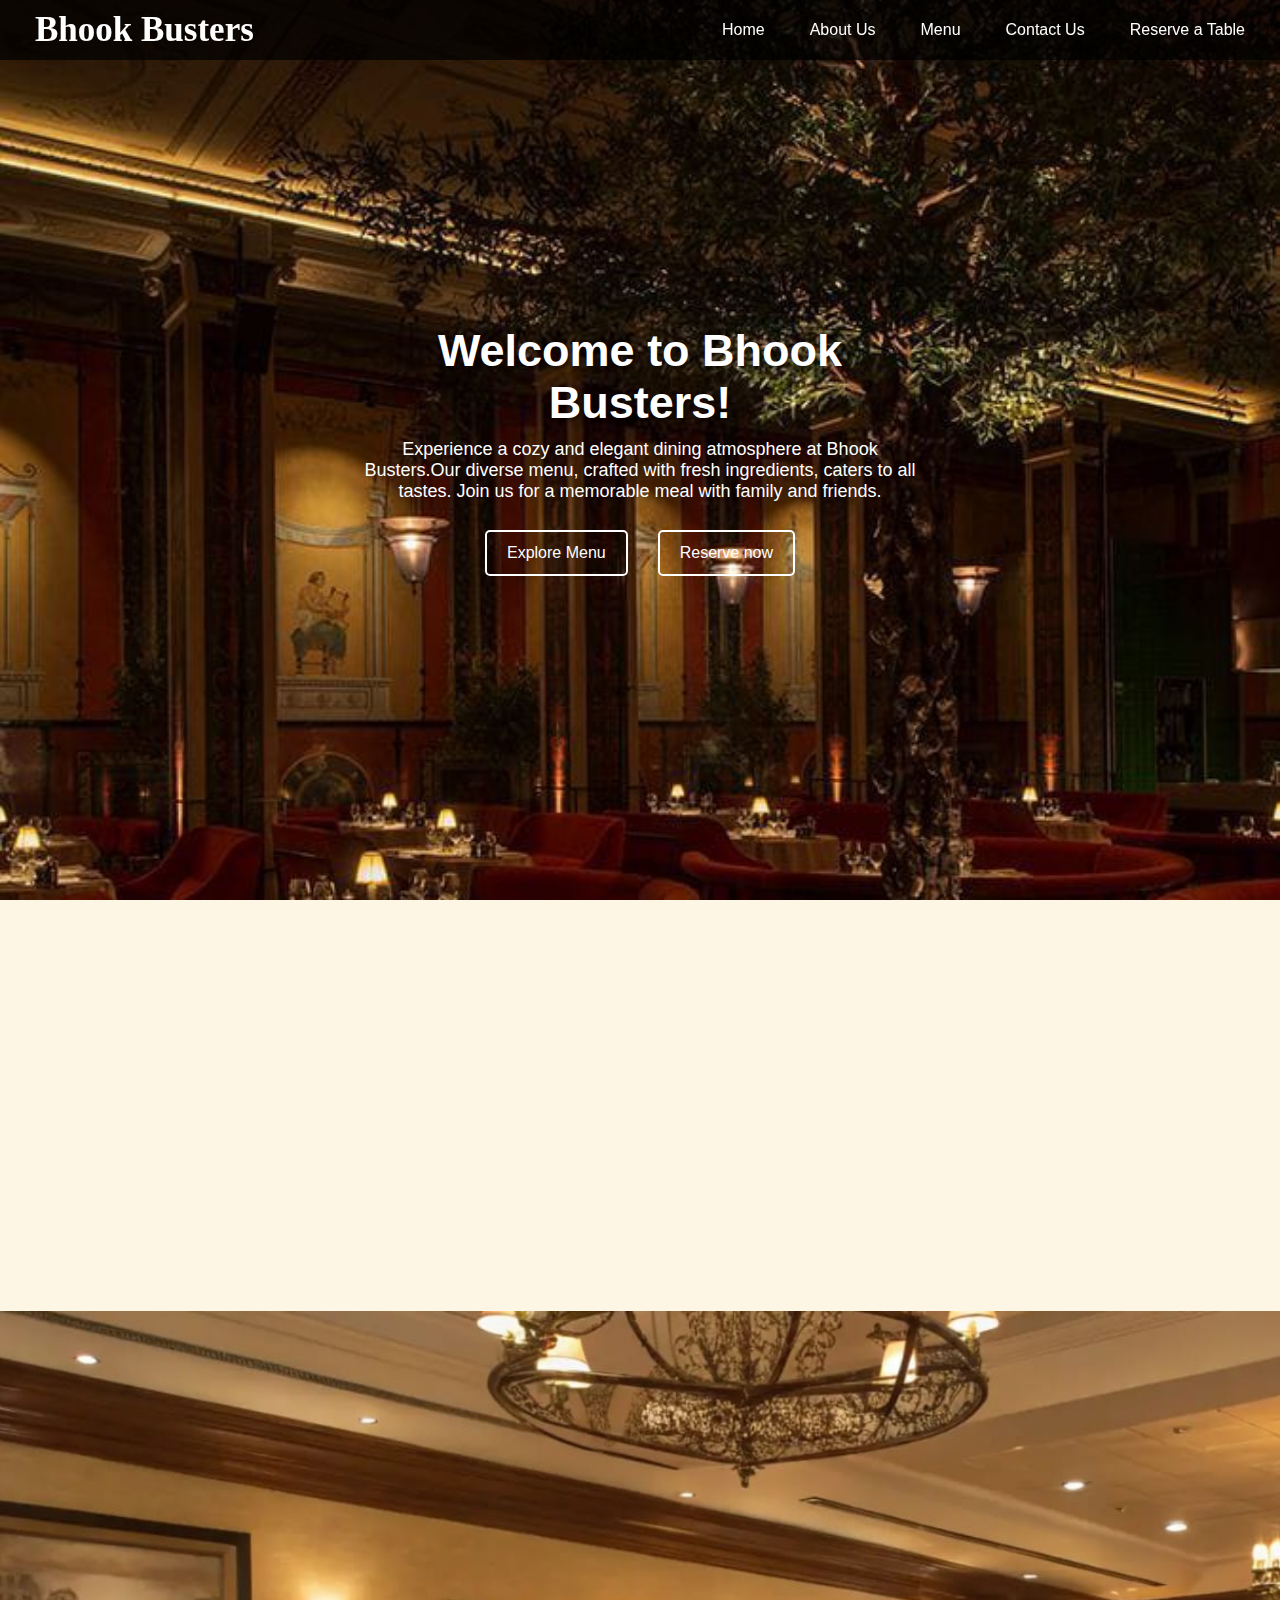
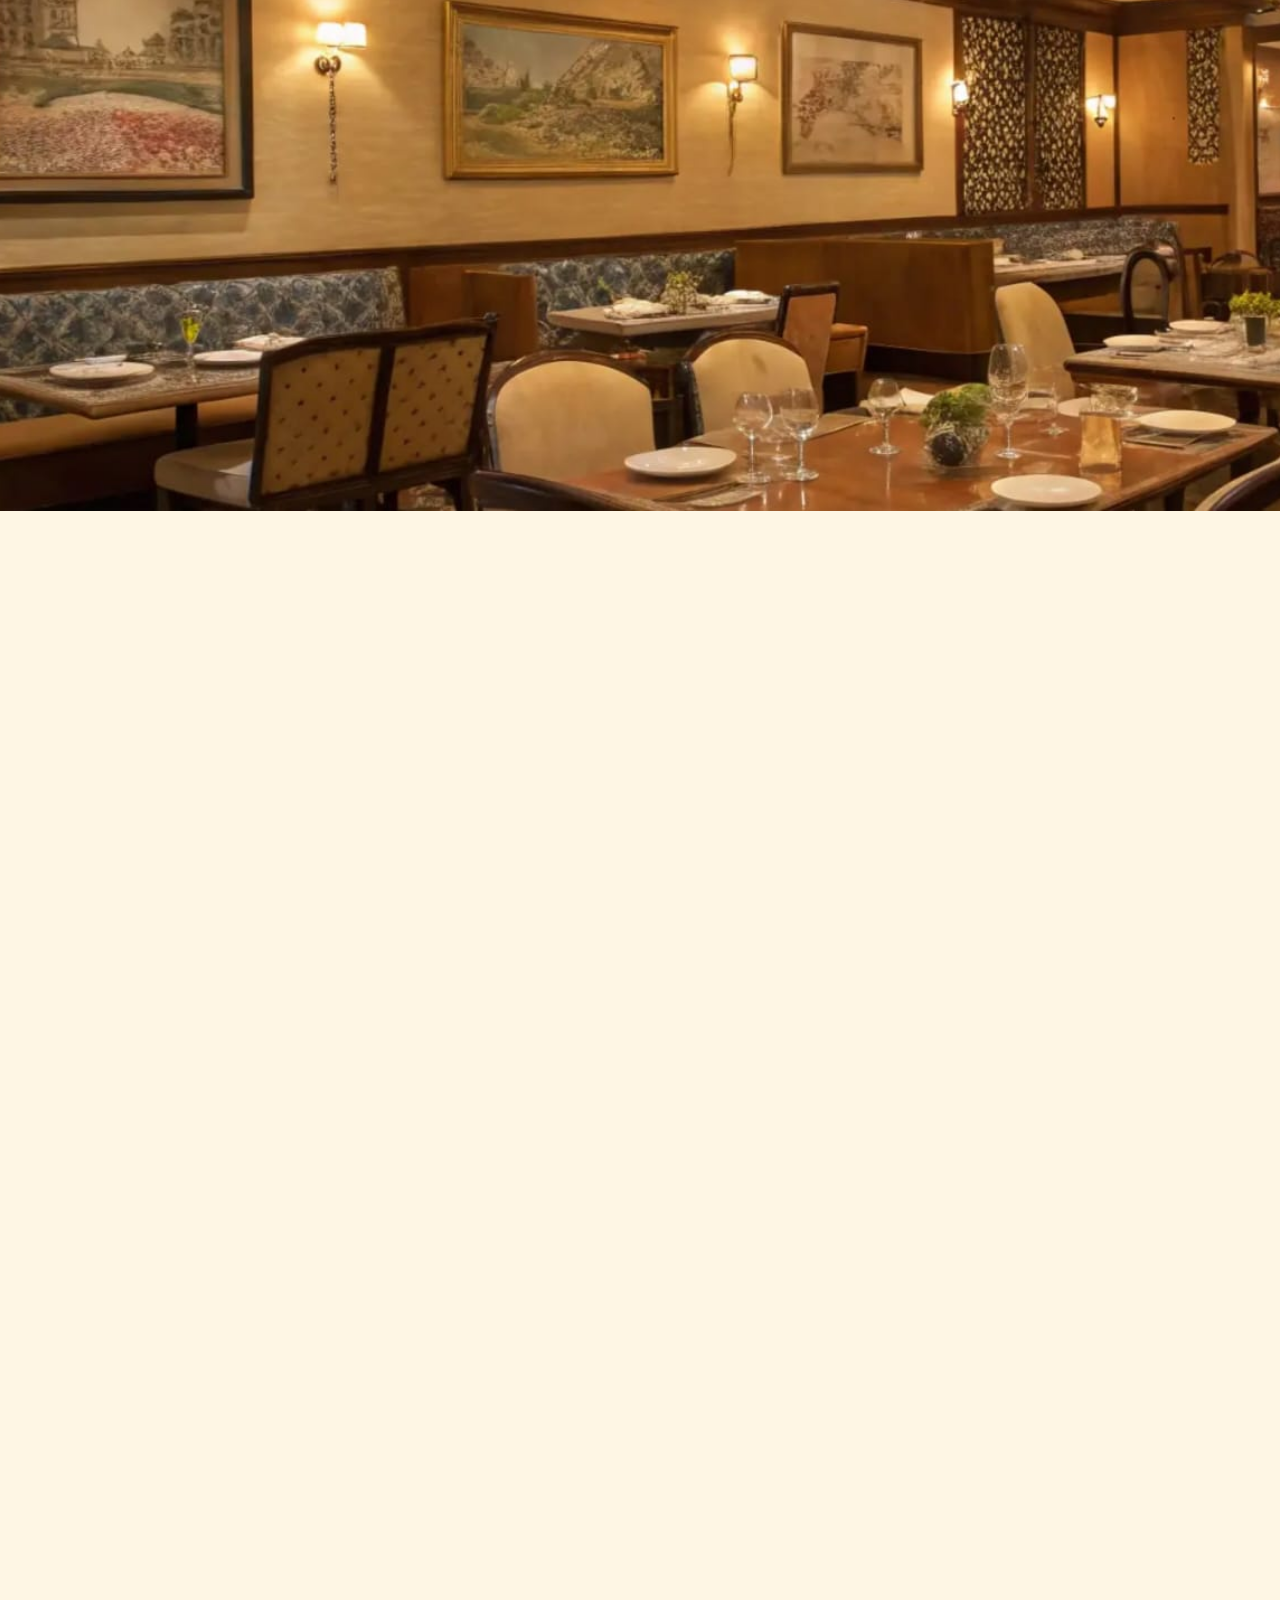
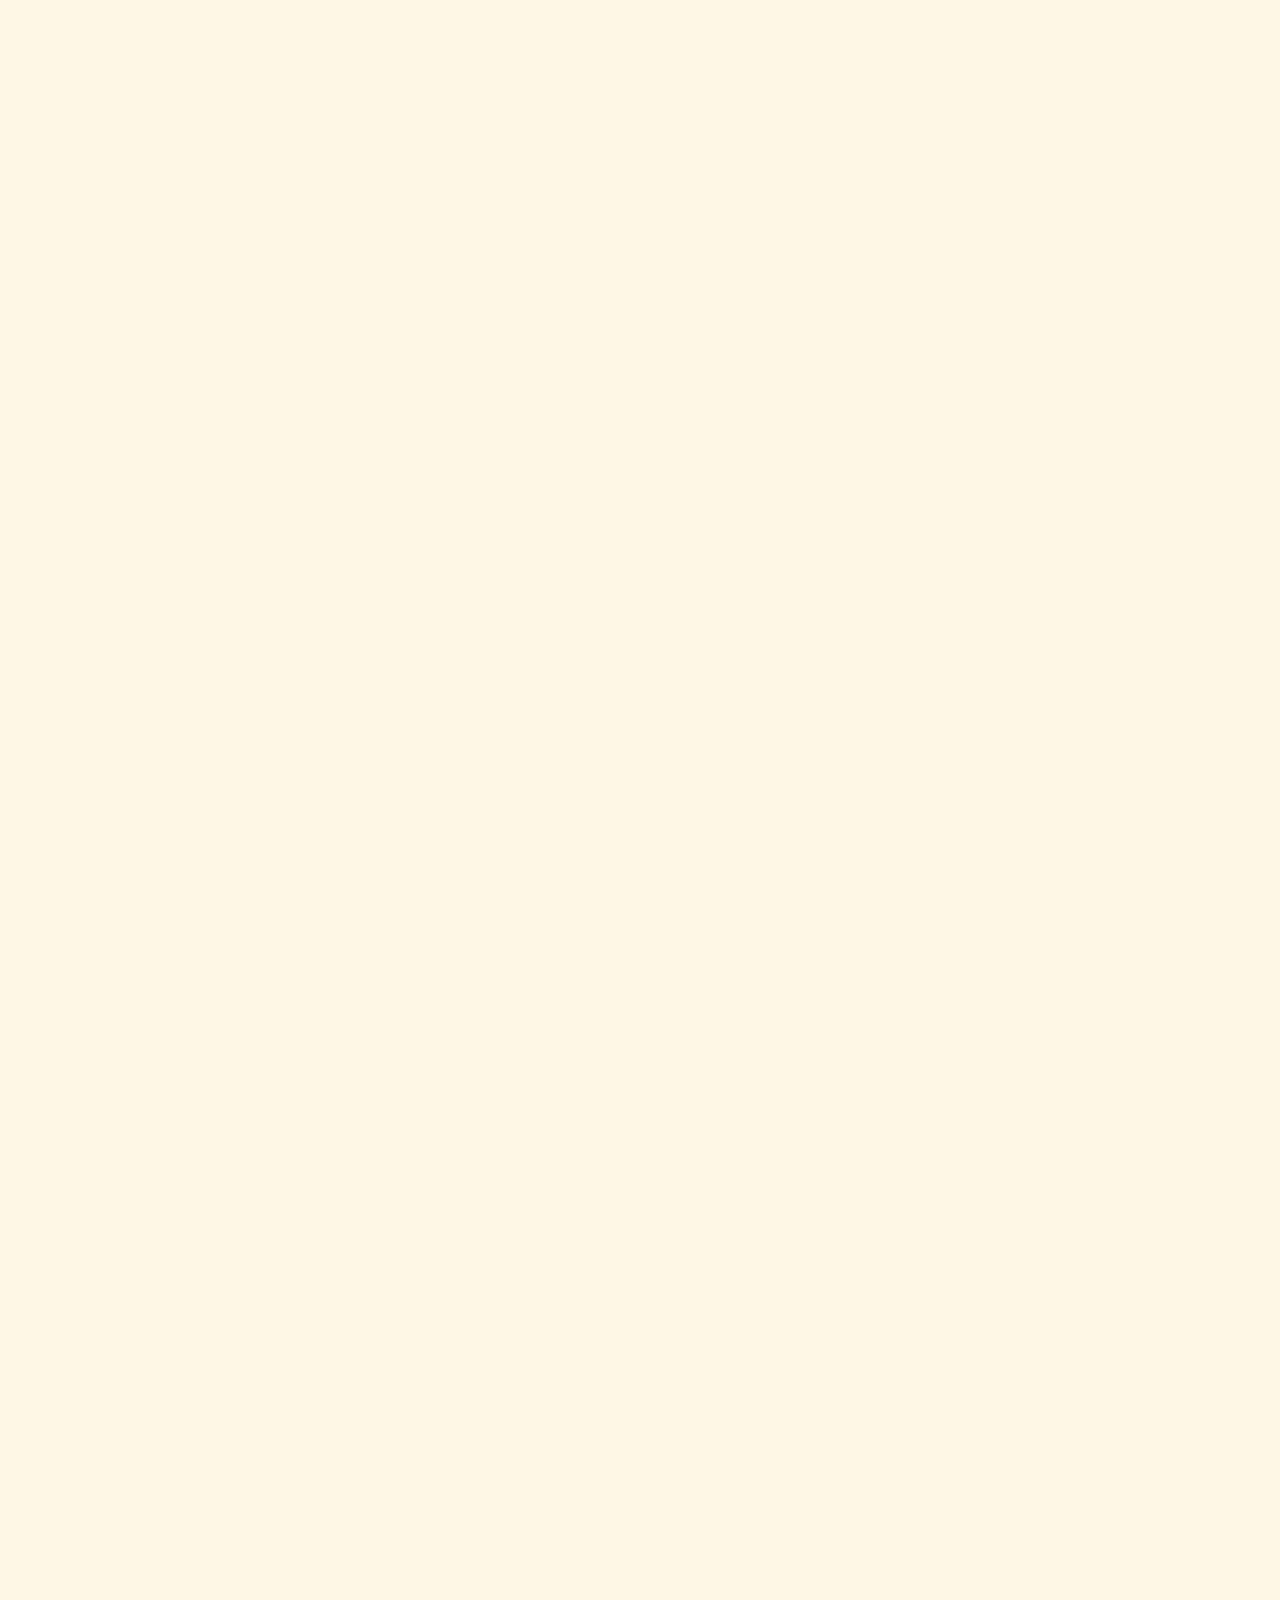
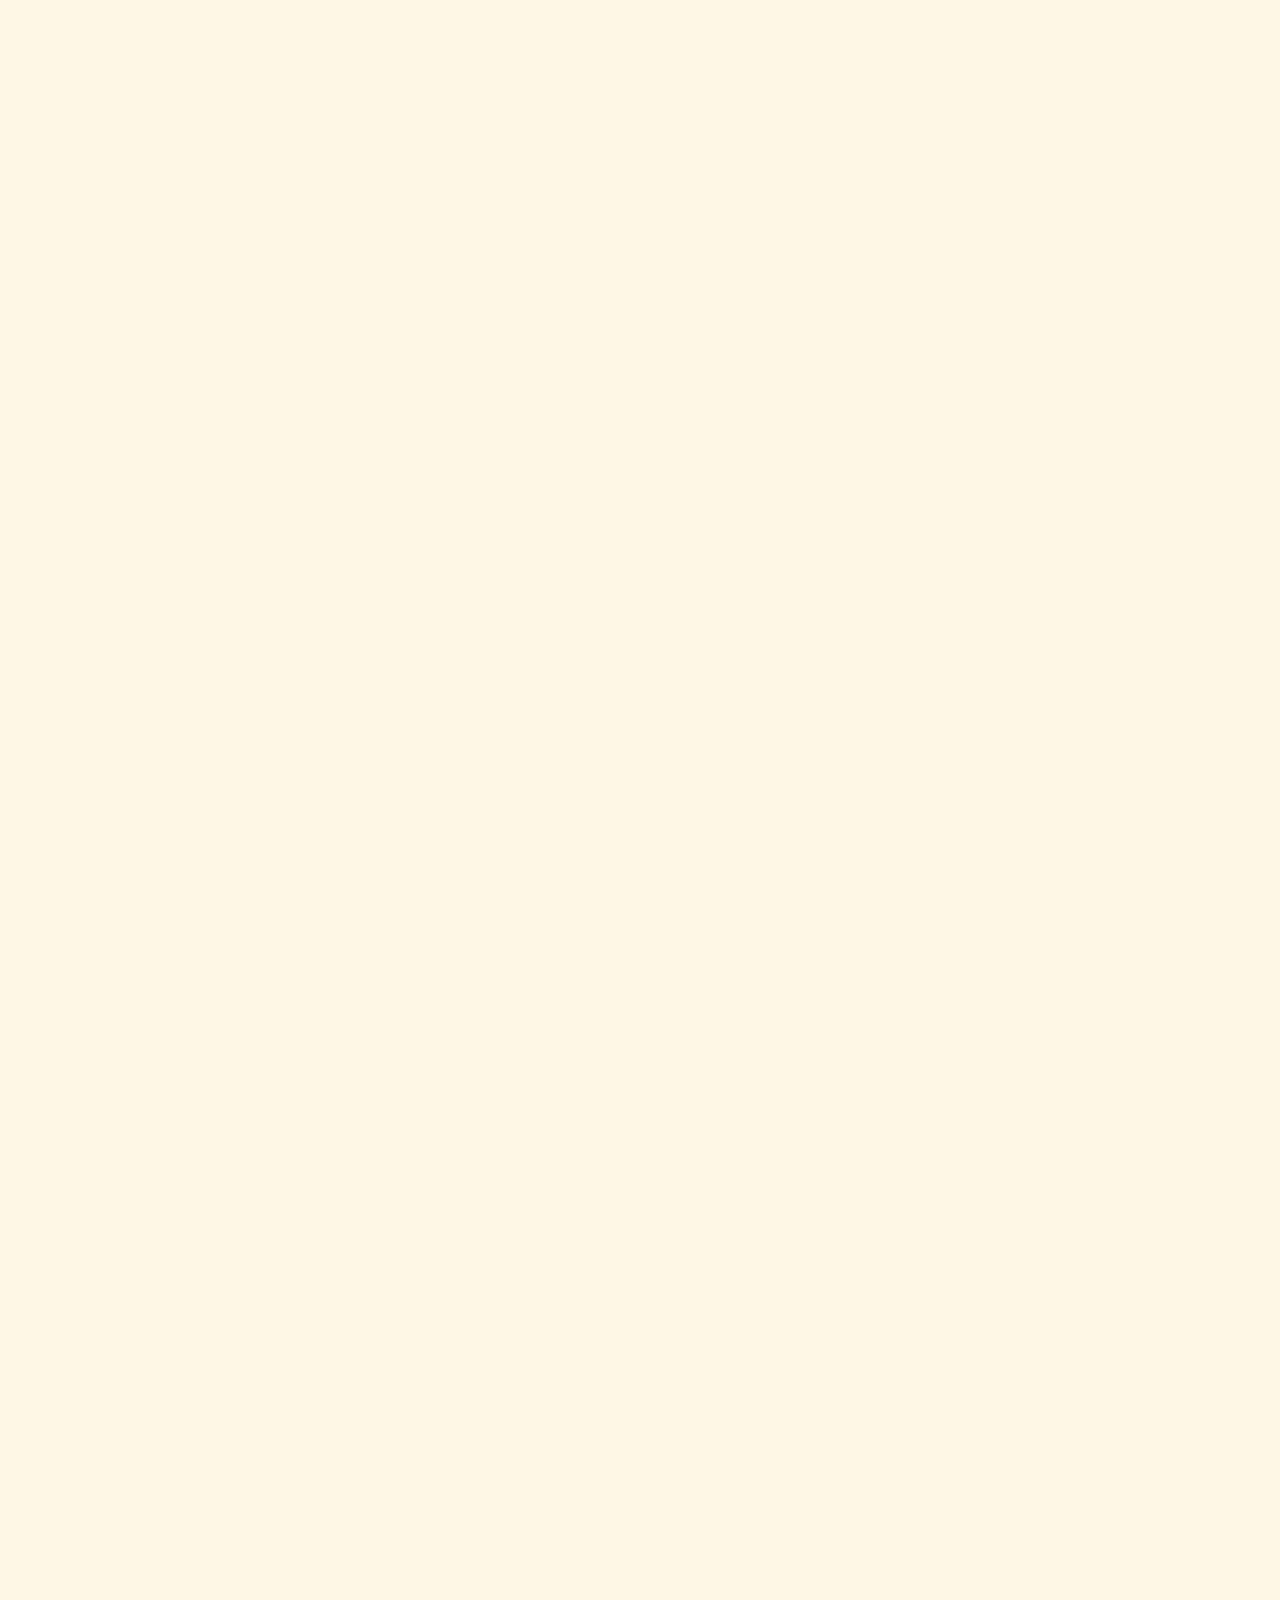
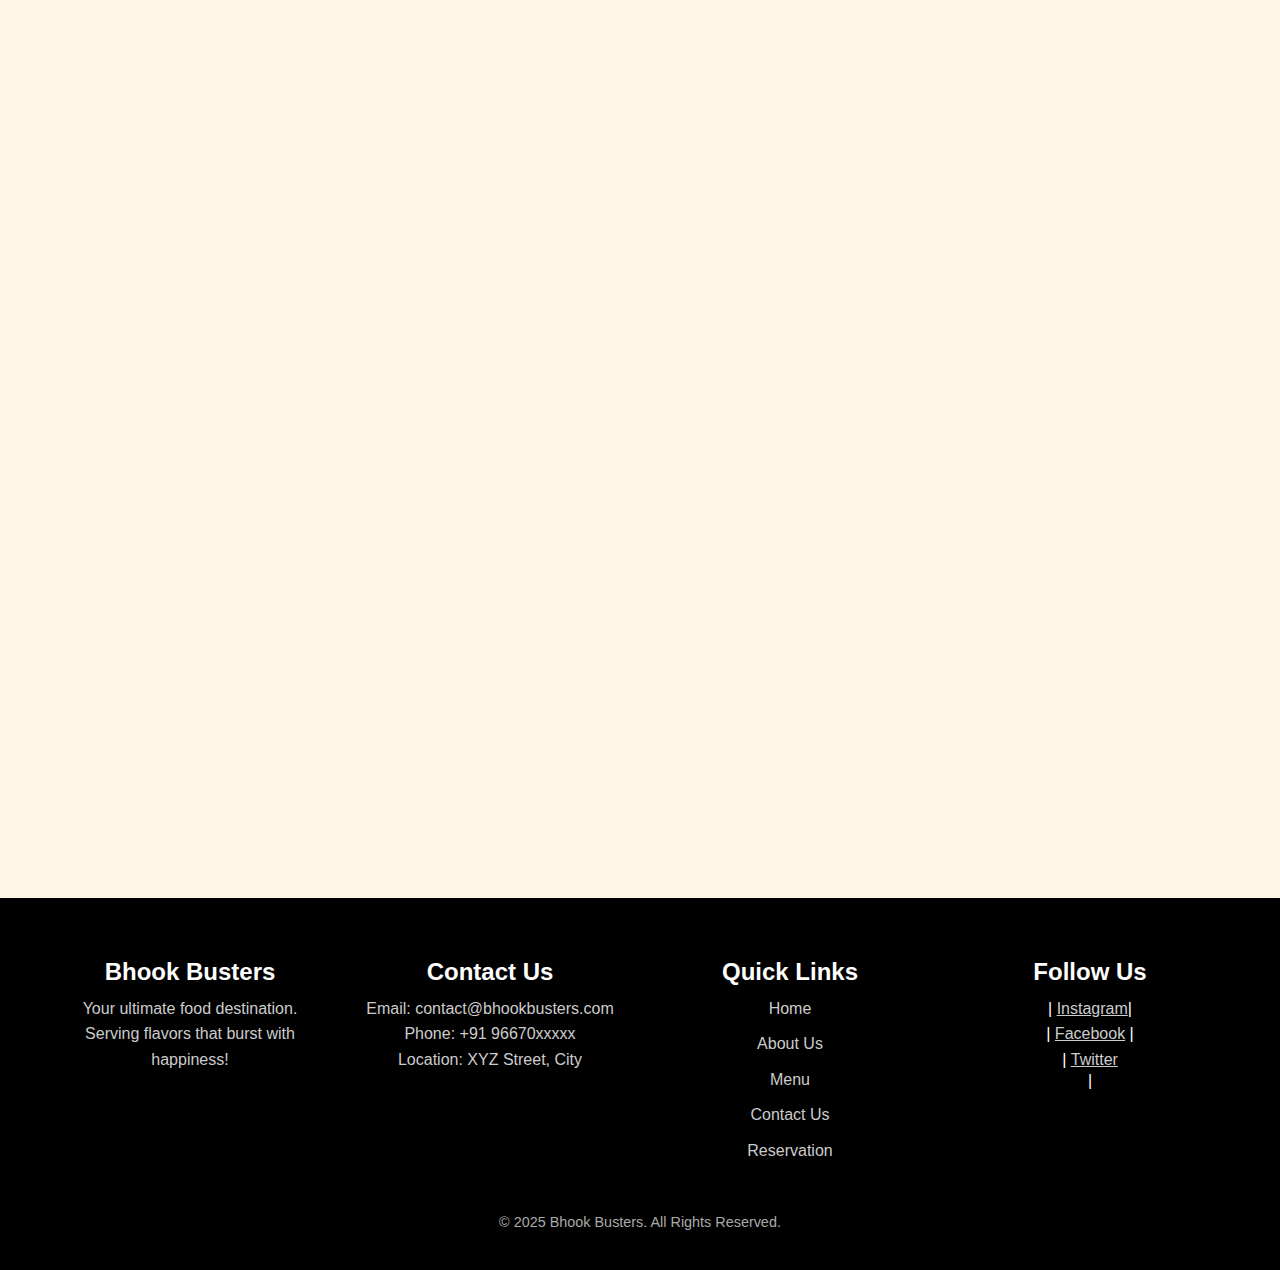
<file: index.html>
<!DOCTYPE html>
<html lang="en">
  <head>
    <meta charset="UTF-8" />
    <meta name="viewport" content="width=device-width, initial-scale=1.0" />
      <meta name="description" content="Discover Bhook Busters' exclusive menu featuring the iconic Burj Khalifa Dosa, Bahubali Thali, Chinese Platters, and mouthwatering desserts. It is a family-friendly cozy restuarant,perfect for any event you want to plan .Visit us now for a delicious and memorable experience!">

    <title>Bhook busters</title>
    <link rel="stylesheet" href="style.css" />
  </head>
  <body>
    <header>
      <nav class="navbar">
        <h1 class="logo">Bhook Busters</h1>
      <div class="hamburger">&#9776;</div>
        <ul class="nav-links">
          <li><a href="#home" class="active">Home</a></li>
          <li><a href="#about">About Us</a></li>
          <li><a href="#menu">Menu</a></li>
          <li><a href="#contact">Contact Us</a></li>
          <li>
            <a href="#reservation" class="btn-reserve">Reserve a Table</a>
          </li>
        </ul>

      </nav>
    </header>

    <!-- Hero Section -->
    <section id="home" class="hero">
      <div class="hero-content">
        <h1>Welcome to Bhook Busters!</h1>
        <p>
          Experience a cozy and elegant dining atmosphere at Bhook Busters.Our
          diverse menu, crafted with fresh ingredients, caters to all tastes.
          Join us for a memorable meal with family and friends.
        </p>
        <br />
        <div class="hero-buttons">
          <a href="#menu" class="btn">Explore Menu</a>
          <br />
          <a href="#reservation" class="btn">Reserve now</a>
        </div>
      </div>
    </section>
    <!--about us section-->
    <section id="about" class="aboutus">
      <h2>Discover Bhook Busters</h2>

      <div class="aboutwrite">
        At Bhook Busters, we pride ourselves on creating a unique dining
        experience that blends elegance with comfort. Established in 2020, our
        founders envisioned a place where culinary artistry meets exceptional
        service. Our mission is to provide unforgettable meals crafted from the
        freshest ingredients, ensuring every visit is memorable. We value
        quality, service, and community, supporting local suppliers and giving
        back whenever possible. Our dedicated team, including our Head Chef
        Aditi Sharma, who specializes in fusion cuisine, and our Restaurant
        Manager Rajiv Mehta, who ensures every guest feels at home, are here to
        make your dining experience truly special.
      </div>
    </section>
    <!--FULL-WIDTH IMAGE-->
    <div class="dining-image"><img src="assests\aboutus.jpg" alt="Elegant Dining Experience" loading="lazy"></div>

    <!--menu section-->
    <section id="menu" class="menu">
      <div class="title">
      <h2>Explore Our Exquisite Menu</h2>
      <p>At Bhook Busters, we take pride in offering a diverse menu that caters to all taste buds. Our dishes are crafted with the freshest ingredients, ensuring a delightful culinary experience. Whether you’re in the mood for a hearty meal or a light snack, our menu has something for everyone. Join us and indulge in a gastronomic journey like no other.</p>
    </div>
      <section class="offerings">
      <div class="offering"><img src="assests/fresh.jpg" alt="fresh delights"  loading="lazy">
      <h3>Fresh and Flavourful Delights</h3>
      <p>Our chefs use only the freshest ingredients to create dishes that are both visually stunning and delicious. Experience the vibrant flavors and textures in every bite.</p>
      <a href="menu.html" class="learn-more"  aria-label="view full menu at bhookbusters" >Learn More</a>
    </div>

      <div class="offering"><img src="assests/seasonal.jpg" alt="Seasonal Creations"  loading="lazy">
      <h3>Seasonal Gourmet Creations</h3>
      <p>Discover our seasonal gourmet creations, where each dish is a masterpiece crafted with precision and passion. Enjoy the perfect blend of flavors and aromas.</p>
      <a href="menu.html" class="learn-more"  aria-label="view full menu at bhookbusters" >Learn More</a>
      </div>
    
      <div class="offering"><img src="assests/cozy.jpg" alt="Cozy atmosphere"  loading="lazy">
        <h3>Cozy Dining atmosphere</h3>
        <p>Step into our cozy dining area, where the ambiance is as inviting as the food. Perfect for any occasion, our restaurant offers a warm and elegant setting.</p>
        <a href="menu.html" class="learn-more"  aria-label="view full menu at bhookbusters" >Learn More</a>
        </div>

    </section>
    </section>
    

<!--ambience section-->
    <section id="ambiance" class="ambiance">
      <h2>Elegant Ambiance</h2>
      <p>Experience a cozy and sophisticated atmosphere at Bhook Busters.</p>
      <div class="ambiance-gallery">
        <!-- Large Image on Left -->
        <div class="ambiance-item large">
          <div class="inner-content">
            <img src="assests/ambiance1.jpg" alt="Outdoor Dining Setup"  loading="lazy">
          </div>
        </div>
        <!-- Right 2x2 Grid of Small Images -->
        <div class="grid-container">
          <div class="ambiance-item small">
            <div class="inner-content">
              <img src="assests/ambiance2.jpg" alt="Luxury Restaurant Interior"  loading="lazy"/>
            </div>
          </div>
          <div class="ambiance-item small">
            <div class="inner-content">
              <img src="assests/ambiance3.jpg" alt="Cozy Booth Seating"  loading="lazy"/>
            </div>
          </div>
          <div class="ambiance-item small">
            <div class="inner-content">
              <img src="assests/ambiance4.jpg" alt="Wedding and Party Setup"  loading="lazy"/>
            </div>
          </div>
          <div class="ambiance-item small">
            <div class="inner-content">
              <img src="assests/ambiance5.jpg" alt="Fine Dining Experience"  loading="lazy"/>
            </div>
          </div>
        </div>
      </div>
    </section>

        <!--host your event section-->
    <section class="host">
      <div class="host">
      <h2>Host Your Event at Bhook Busters</h2>
      <p>Discover the perfect venue for your special occasions at Bhook Busters. Whether it’s a family gathering, a corporate event, or a romantic dinner, our elegant ambiance and exquisite menu will make your event unforgettable.</p>
      <div class="host-gallery">
        <div class="host-images"><img src="assests/host1.jpg" alt="Event image 1"  loading="lazy"></div>
        <div class="host-images"><img src="assests/host2.jpg" alt="Event image 2"  loading="lazy"></div>
        <div class="host-images"><img src="assests/host3.jpg" alt="Event image 3"  loading="lazy"></div>
        <div class="host-images"><img src="assests/host4.jpg" alt="Event image 4"  loading="lazy"></div>
        <div class="host-images"><img src="assests/host5.jpg" alt="Event image 5"  loading="lazy"></div>
        <div class="host-images"><img src="assests/host6.jpg" alt="Event image 6"  loading="lazy"></div>
      </div>
      <h3>Plan Your Event Today</h3>
      <p>Ready to host your next event at Bhook Busters? Contact us to discuss your requirements and let us make your occasion truly special.</p>
      <div class="host-buttons">
      <a href="#contact" class="host-btn">Contact us</a><br>
      <a href="#reservation" class="host-btn">Reserve Now!</a>
      </div>
    </section>
      
      <!-- Customer Reviews Section -->
<section class="customer-reviews">
  <h2> Customers Reviews</h2>
  <p>See what our guests are saying about their experiences at Bhook Busters!</p>
  <div class="reviews-container">
    <div class="review">
      <p>"The food was absolutely amazing! The ambiance made our evening special."</p>
      <div class="customer-name">- Anjali K.</div>
      <div class="designation">First-time Customer</div>
    </div>
    <div class="review">
      <p>"A perfect place for family gatherings. The service was top-notch."</p>
      <div class="customer-name">- Rajesh P.</div>
      <div class="designation">Local Resident</div>
    </div>
    <div class="review">
      <p>"Loved the cozy atmosphere and the delicious menu.Don't forgot to try their chef's special Highly recommend!"</p>
      <div class="customer-name">- Priya S.</div>
      <div class="designation">Food Blogger</div>
    </div>
    <div class="review">
      <p>"Every visit to Bhook Busters is a treat!.The staff was incredibly friendly and the food was out of this world."</p>
      <div class="customer-name">- Vikram R.</div>
      <div class="designation">Regular Customer</div>
    </div>
    <div class="review">
      <p>" I was blown away by the quality of the food and the cozy and family friendly atmosphere. I will definitely be back!"</p>
      <div class="customer-name">- Sneha M.</div>
      <div class="designation">First-time Customer</div>
    </div>
    <div class="review">
      <p>"I hosted a family gathering here, and everyone loved the food and ambiance!  Highly recommend their signature dishes.!"</p>
      <div class="customer-name">- Arjun D.</div>
      <div class="designation">Event Planner</div>
    </div>
  </div>
</section>
      
<!-- Contact Us Section -->
<section class="contact" id="contact">
  <h2>Contact Us</h2>
  <p>We'd love to hear from you! Whether you have a question, feedback, or just want to say hello, feel free to reach out to us.</p>
  <form class="contact-form" onsubmit="handleContactFormSubmit(event)">
    <div class="form-group">
      <label for="contact-name">Full Name</label>
      <input type="text" id="contact-name" name="contact-name" placeholder="Enter your name" required>
    </div>
    <div class="form-group">
      <label for="contact-email">Email Address</label>
      <input type="email" id="contact-email" name="contact-email" placeholder="Enter your email" required>
    </div>
    <div class="form-group">
      <label for="contact-message">Message</label>
      <textarea id="contact-message" name="contact-message" rows="5" placeholder="Your message..." required></textarea>
    </div>
    <button type="submit">Send Message</button>
  </form>
</section>
      
<!--resevation section-->
<section class="reservation-section" id="reservation">
        <h2 >Reserve Your Table</h2>
        <p>Enjoy an unforgettable dining experience at Bhook Busters. Reserve your table today and let us make your visit special.
        </p>
        <div class="reservation-container">
          <div class="reservation-image">
            <img src="assests/host5.jpg" alt="happy customer"  loading="lazy">
          </div>
          <div class="reservation-form-wrapper">
            <form class="reservation-form" id="reservationForm" >
              <div class="form-group">
                <label for="name">Full Name</label>
                <input type="text" id="name" name="name" placeholder="Enter your name" required>
              </div>
              <div class="form-group">
                <label for="email">Email Address</label>
                <input type="email" id="email" name="email" placeholder="Enter your email" required>
              </div>
              <div class="form-group">
                <label for="phone">Phone Number</label>
                <input type="tel" id="phone" name="phone" placeholder="Enter your phone number" required>
              </div>
              <div class="form-group">
                <label for="datetime">Date & Time</label>
                <input type="datetime-local" id="datetime" name="datetime" required>
              </div>
              <div class="form-group">
                <label for="guests">Number of Guests</label>
                <input type="number" id="guests" name="guests" min="1" max="20" placeholder="Number of guests" required>
              </div>
              <div class="form-group">
                <label for="message">Special Requests</label>
                <textarea id="message" name="message" rows="3" placeholder="Any special requests..."></textarea>
              </div>
              <button type="submit" class="reserve-button" >Reserve Now</button>
            </form>
            
        </div>
      </div>
          </div>
        </div>
    
        <!-- Confirmation Popup -->
      <div class="popup-message" id="popupMessage">
        <div class="popup-content">
          <p>Thank you! Your reservation is confirmed.</p>
          <button type="button" id="closePopuptBtn">OK</button>
      </div>
    </div>
</section>


    <!--footer section-->
<footer class="footer">
  <div class="footer-container">
    <div class="footer-section about">
      <h3>Bhook Busters</h3>
      <p>Your ultimate food destination. Serving flavors that burst with happiness!</p>
    </div>

    <div class="footer-section contactus">
      <h3>Contact Us</h3>
      <p>Email: contact@bhookbusters.com</p>
      <p>Phone: +91 96670xxxxx</p>
      <p>Location: XYZ Street, City</p>
    </div>

    <div class="footer-section quick-links">
      <h3>Quick Links</h3>
      <ul>
        <li><a href="#home">Home</a></li>
        <li><a href="#about">About Us</a></li>
        <li><a href="#menu">Menu</a></li>
       <li><a href="#contact">Contact Us</a></li>
       <li><a href="#reservation">Reservation</a></li>
      </ul>
    </div>

    <div class="footer-section social">
      <h3>Follow Us</h3>
     | <a href="#">Instagram</a>| <br>| 
      <a href="#">Facebook</a> |<br> |
      <a href="#">Twitter</a><br>|
    </div>
  </div>
  <div class="footer-bottom">
    <p>© 2025 Bhook Busters. All Rights Reserved.</p>
  </div>
</footer>
    <script src="script.js"></script>
  </body>
</html>
</file>
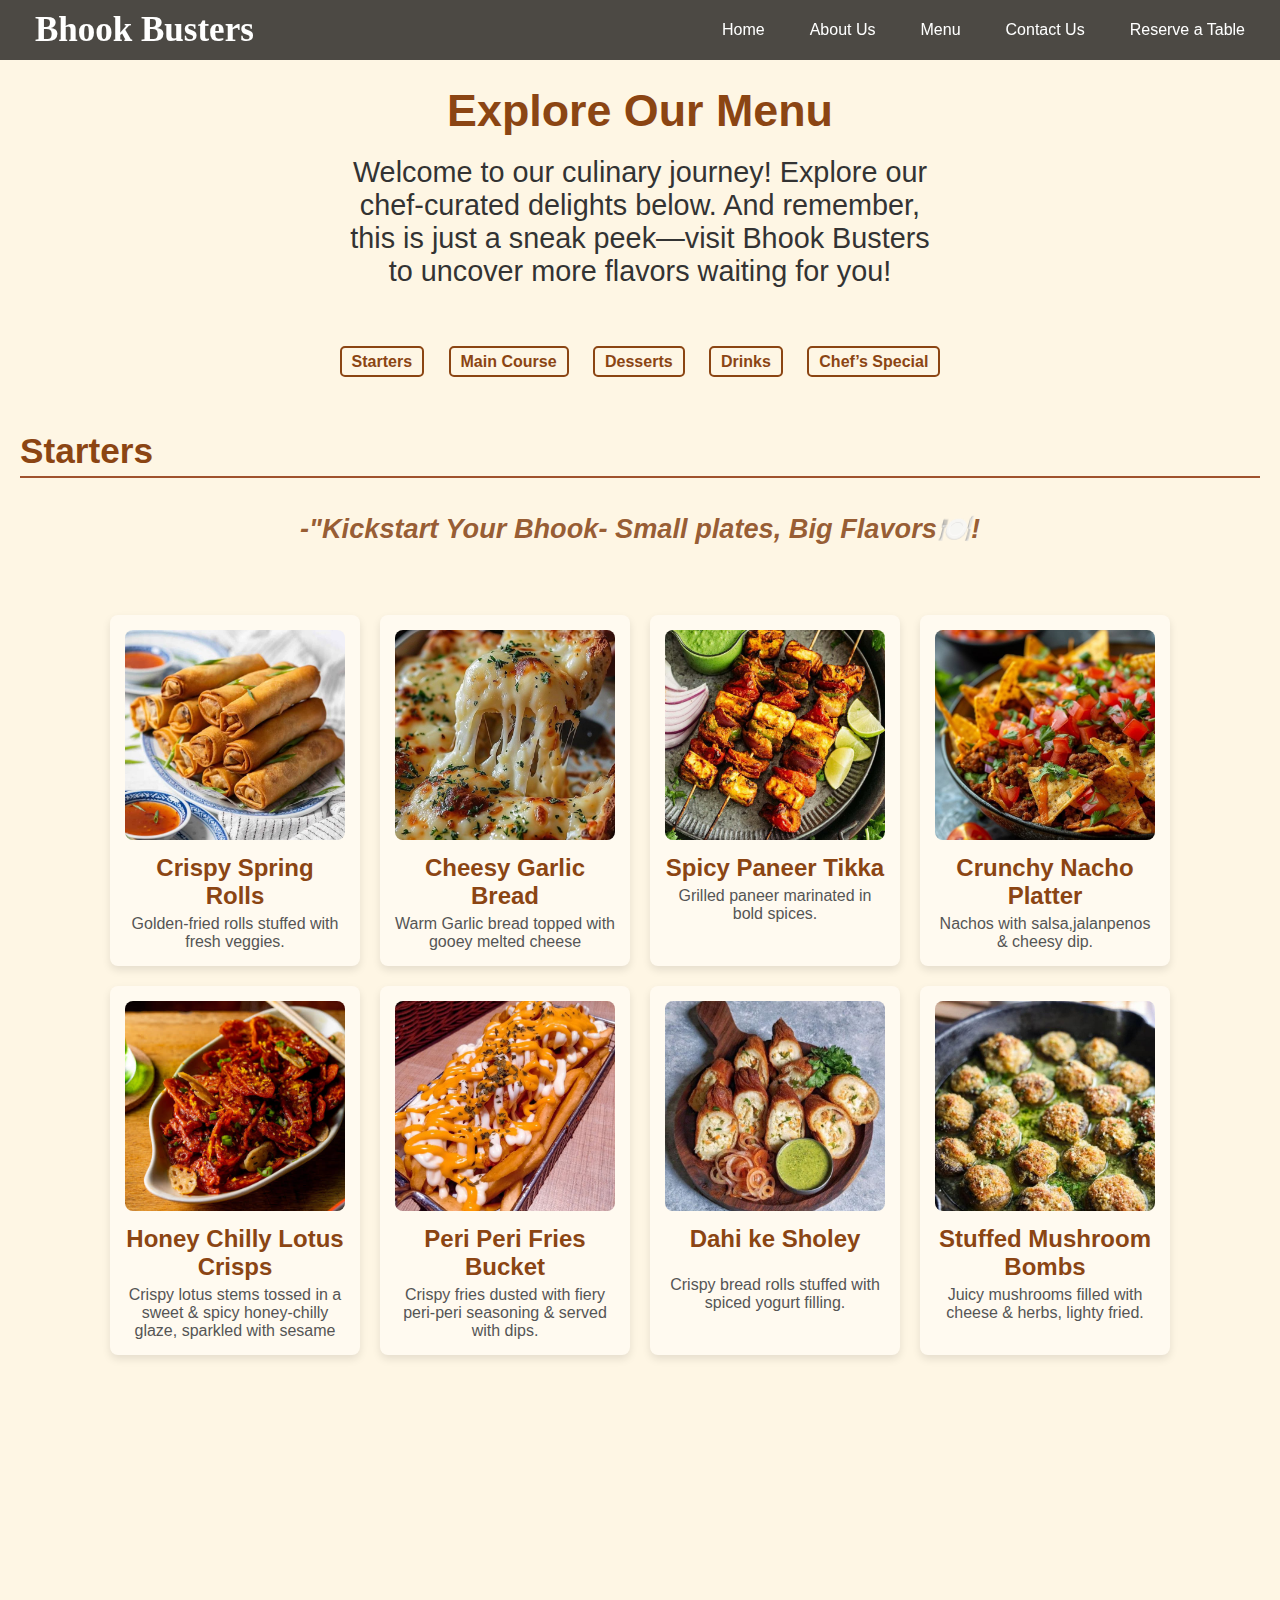
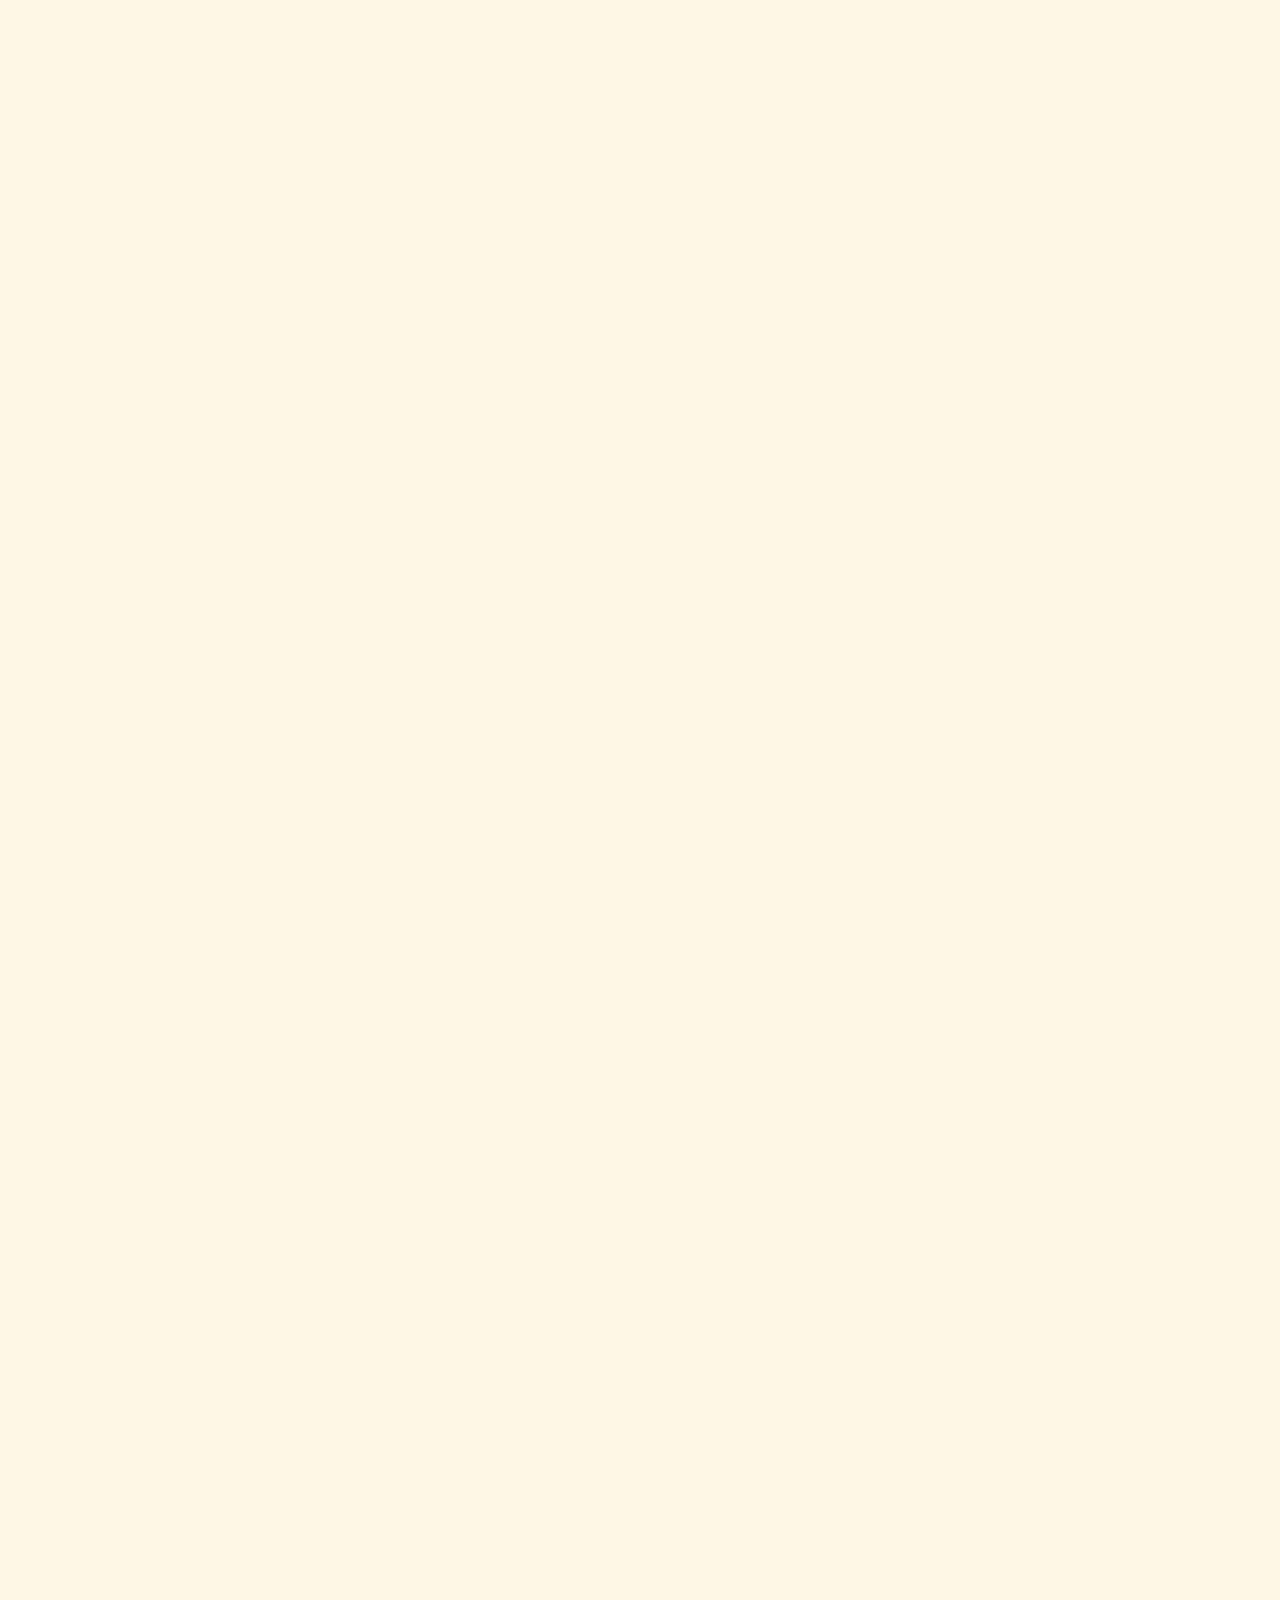
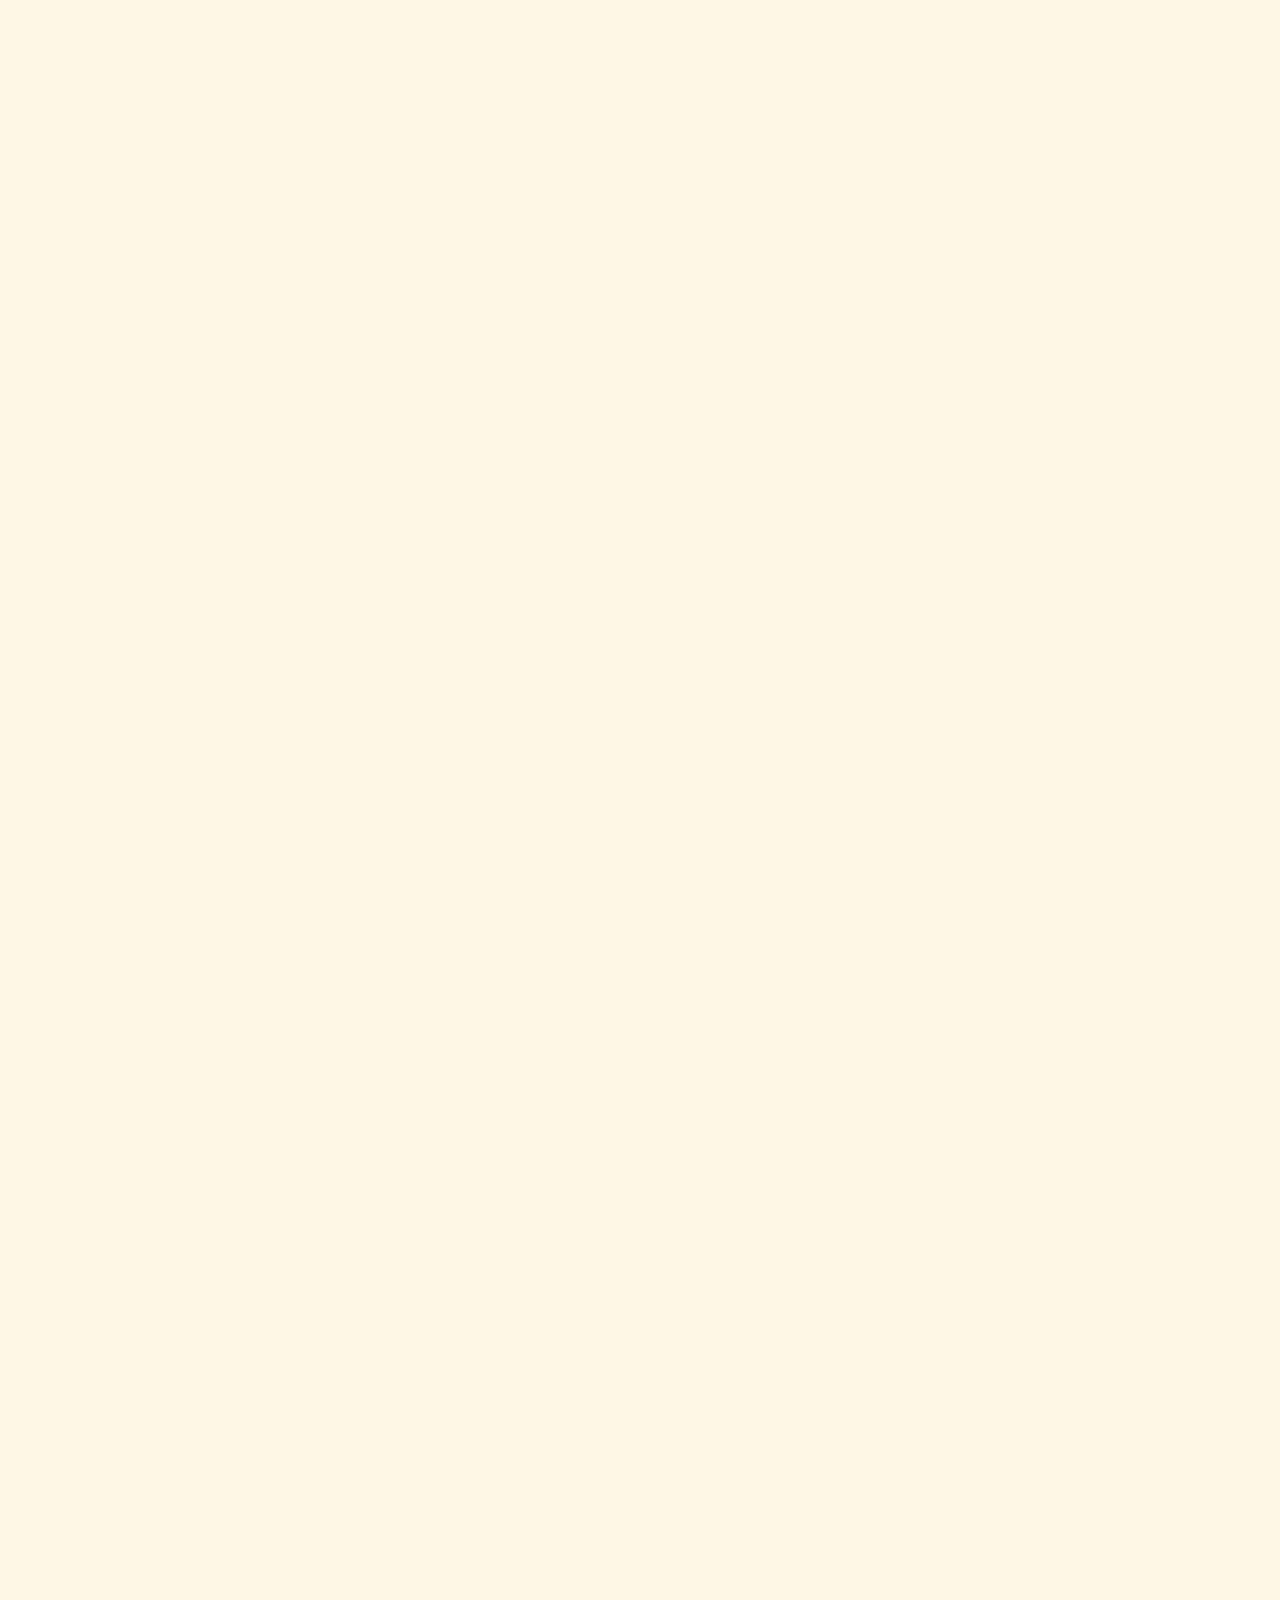
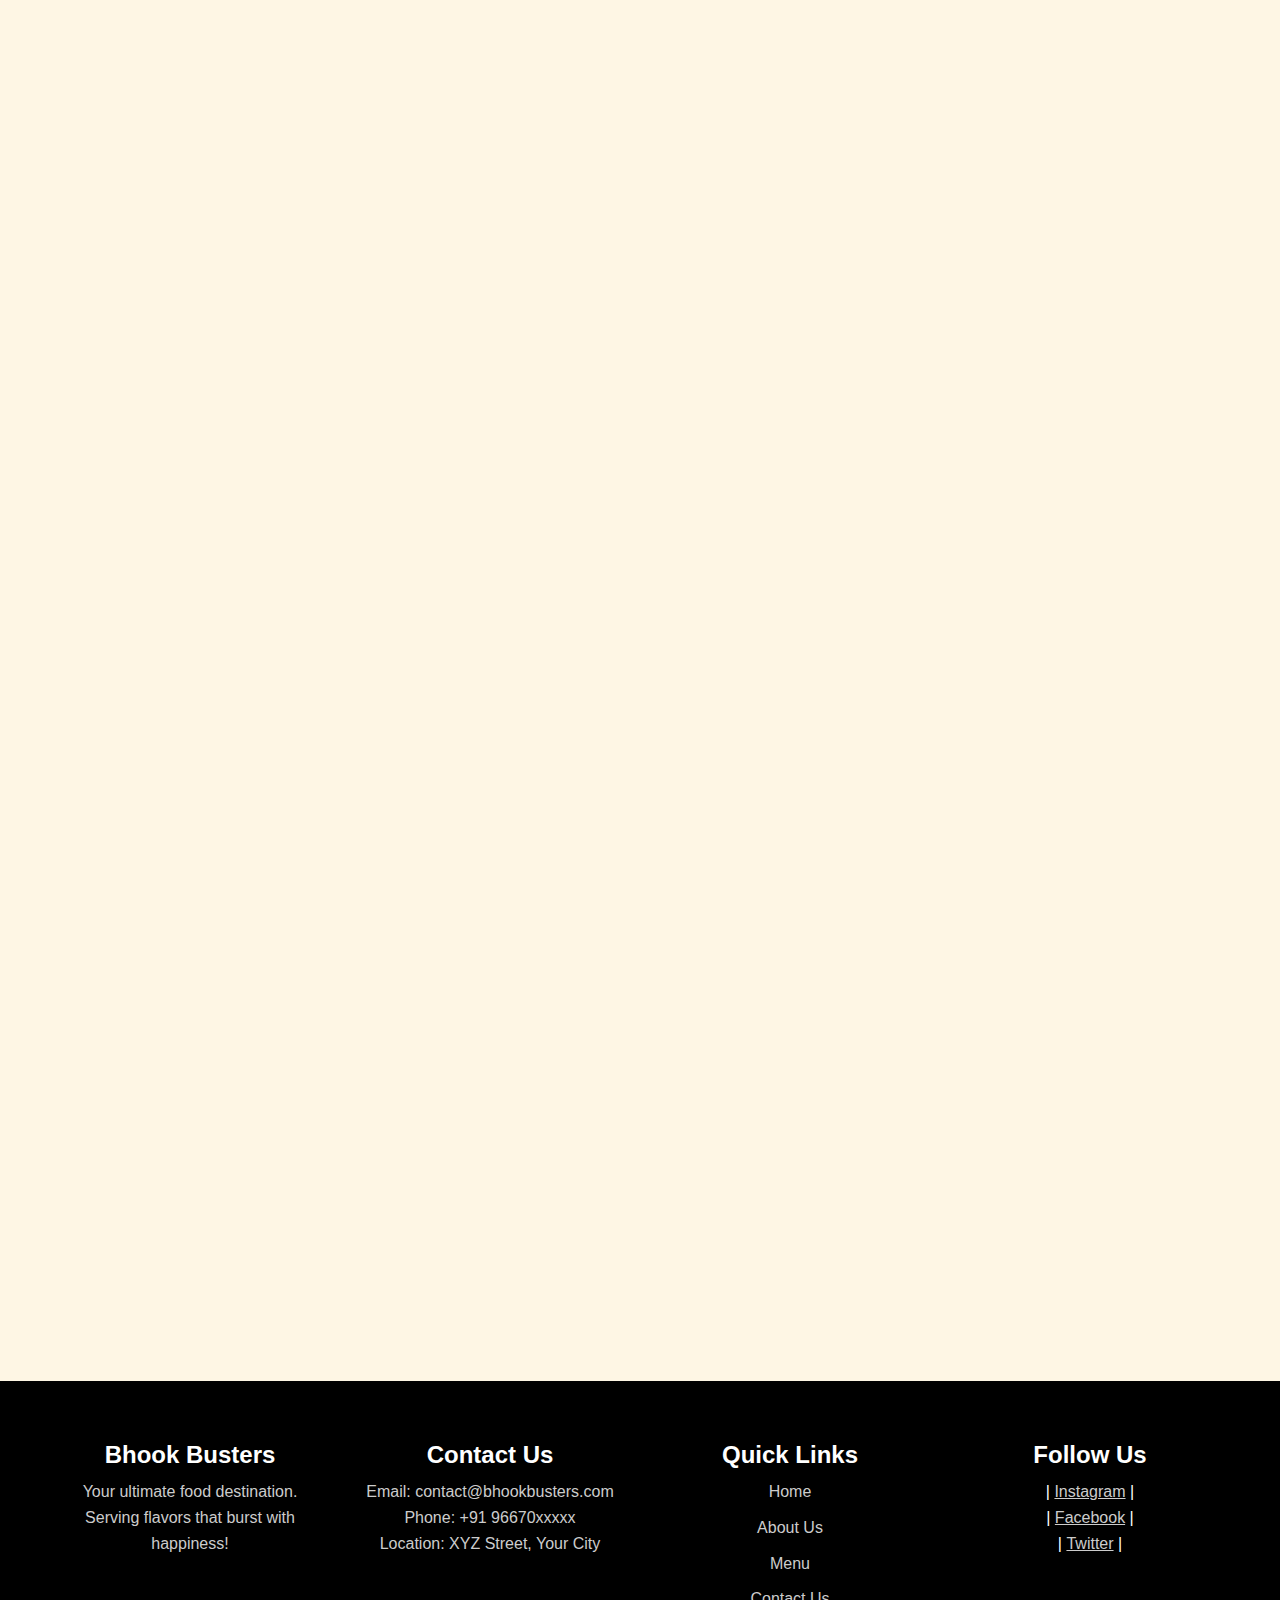
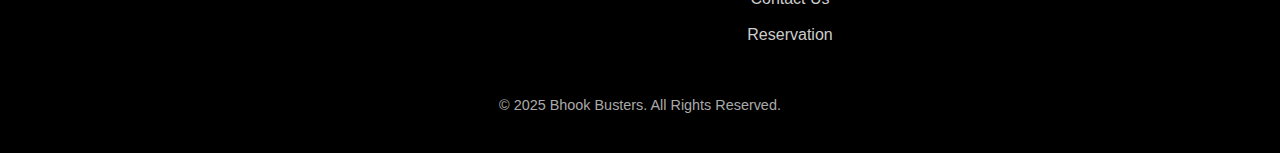
<file: menu.html>
<!DOCTYPE html>
<html lang="en">
<head>
  <meta charset="UTF-8">
  <meta name="viewport" content="width=device-width, initial-scale=1.0">
  <meta name="description" content="Discover Bhook Busters' exclusive menu featuring the iconic Burj Khalifa Dosa, Bahubali Thali, Chinese Platters, and mouthwatering desserts. Visit us now!">
  <title>Menu - Bhook Busters</title>
  <link rel="stylesheet" href="style.css">
  <style>
    
  /* Menu Page Styling */
.menu-intro {
    text-align: center;
    margin: 50px auto;
    color: #333;
    padding: 15px 0;
}

.menu-intro h1 {
    font-size: 2.8em;
    color: #8B4513; 
    padding: 20px 0;
}

.menu-intro p {
    font-size: 1.8em;
    max-width: 600px;
    margin: 0 auto;
}

.menu-categories {
    text-align: center;
    margin: 20px 0;
}

.menu-categories a {
    margin: 0 10px;
    text-decoration: none;
    color: #8B4513;
    font-weight: bold;
    transition: color 0.3s, background-color 0.3s, transform 0.3s;
    border: solid 2px #8B4513;
    padding: 5px 10px;
    border-radius: 5px;

  }

.menu-categories a:hover {
    color: #fff;
    background-color: #8B4513;
    
  
}

.menu-section {
    margin: 40px auto;
    padding: 20px;
}

.menu-section h2 {
    font-size: 2.2em;
    color: #8B4513;
    border-bottom: 2px solid #A0522D;
    padding-bottom: 5px;
}

.menu-grid {
    display: flex;
    flex-wrap: wrap;
    gap: 20px;
    justify-content: center;
    padding-top: 60px;
}

.menu-card {
    background-color: #fffaf0;
    box-shadow: 0 4px 8px rgba(0, 0, 0, 0.1);
    padding: 15px;
    border-radius: 8px;
    text-align: center;
    max-width: 250px;
    transition: transform 0.5s ease, box-shadow 0.6s ease;
}

.menu-card:hover {
    transform: translateY(-10px);
    box-shadow: 0 8px 16px rgba(0, 0, 0, 0.2);
}

.menu-card img {
    width: 100%;
    height: 210px;
    object-fit: cover;
    border-radius: 8px;
}

.menu-card h3 {
    font-size: 1.5em;
    color: #8B4513;
    margin: 10px 0 5px;
}

.menu-card p {
    color: #555;
    font-size: 1em;
}

.menu-section .tagline{
    text-align: center;
    font-size: 1.7em;
    font-style: italic;
    color: #8a491be2;
  font-weight: bold;
    margin: 35px 0 10px 0;

}
.menu-closing-note  {
    text-align: center;
    margin-top: 40px;
    padding: 20px;
    background-color: #fef5e7;
    border-radius: 8px;
    box-shadow: 0 2px 8px rgba(0,0,0,0.1);
    font-family: 'poppins', sans-serif;
    border: #5a3e2b solid 2px;
}
.menu-closing-note p{
    font-size: 1.8em;
    color: #5a3e2b;
    font-style: italic;
    line-height: 1.6;
    max-width: 600px;
    margin: 0 auto;
    opacity: 0;
    transform: translateY(10px);
    animation: fadeInUp 1.2s ease-out forwards;
    animation-delay: 0.8s;
}
@keyframes fadeInUp {
    from{
        opacity: 0;
        transform: translateY(10px);}
    to{
        opacity: 1;
        transform: translateY(0);
    }
    }

.menu-closing-note p::after {
    content: " 🍽"; /* Optional playful touch */
    font-style: normal;
}

@media (max-width: 768px) {
    .menu-categories a{
      display: block;
      margin: 10px 0;
    }
    }

  </style>
</head>
<body>
  <header>
    <nav class="navbar">
      <h1 class="logo">Bhook Busters</h1>
      <div class="hamburger">&#9776;</div>
      <ul class="nav-links">
        <li><a href="index.html#home">Home</a></li>
        <li><a href="index.html#about">About Us</a></li>
        <li><a href="index.html#menu" class="active">Menu</a></li>
        <li><a href="index.html#contact">Contact Us</a></li>
        <li><a href="index.html#reservation" class="btn-reserve">Reserve a Table</a></li>
      </ul>
    </nav>
  </header>

  <!-- Menu Page Content -->
    <section class="menu-intro">
        <h1>Explore Our Menu</h1>
        <p>Welcome to our culinary journey! Explore our chef-curated delights below. And remember, this is just a sneak peek—visit Bhook Busters to uncover more flavors waiting for you!</p>
    </section>

    <!-- Category Links -->
    <div class="menu-categories">
        <a href="#starters">Starters</a>
        <a href="#main-course">Main Course</a>
        <a href="#desserts">Desserts</a>
        <a href="#drinks">Drinks</a>
        <a href="#chefs-special">Chef’s Special</a>
    </div>

    <!-- Menu Section Template -->
    <section class="menu-section" id="starters">
        <h2>Starters</h2>
        <p class="tagline">-"Kickstart Your Bhook- Small plates, Big Flavors🍽️!</p>
        <div class="menu-grid">
            <div class="menu-card">
                <img src="assests/starter1.jpg" alt="Starter Dish"  loading="lazy">
                <h3>Crispy Spring Rolls</h3>
                <p>Golden-fried rolls stuffed with fresh veggies.</p>
            </div>
            <div class="menu-card">
                <img src="assests/starter2.jpg" alt="starter dish"  loading="lazy">
                <h3>Cheesy Garlic Bread</h3>
                <p>Warm Garlic bread topped with gooey melted cheese</p>
            </div>

            <div class="menu-card"><img src="assests/starter3.jpg" alt="starter dish"  loading="lazy">
            <h3>Spicy Paneer Tikka</h3>
            <p>Grilled paneer marinated in bold spices. </p>
            </div>

           <div class="menu-card"><img src="assests/starter4.jpg" alt="starter dish"  loading="lazy">
        <h3>Crunchy Nacho Platter</h3>
        <p>Nachos with salsa,jalanpenos & cheesy dip.</p>
        </div>

            <div class="menu-card"><img src="assests/starter5.jpg" alt="starter dish"  loading="lazy">
                <h3>Honey Chilly Lotus Crisps</h3>
                <p>Crispy lotus stems tossed in a sweet & spicy honey-chilly glaze, sparkled with sesame </p>
            </div>  

            <div class="menu-card"><img src="assests/starter6.jpg" alt="starter dish"  loading="lazy">
            <h3>Peri Peri Fries Bucket</h3>
            <p>Crispy fries dusted with fiery peri-peri seasoning & served with dips.</p>
           </div>

        <div class="menu-card"><img src="assests/starter7.jpg" alt="starter dish"  loading="lazy">
            <h3>Dahi ke Sholey</h3>
            <p><br>Crispy bread rolls stuffed with spiced yogurt filling.</p>
        </div>

        <div class="menu-card"><img src="assests/starter8.jpg" alt="starter dish"  loading="lazy">
            <h3>Stuffed Mushroom Bombs </h3>
            <p>Juicy mushrooms filled with cheese & herbs, lighty fried.</p>
        </div>
    
        </div>
    </section>

    <section class="menu-section" id="main-course">
        <h2>Main Course</h2>
        <p class="tagline">-"Heartier, Happier - Meals That Hug Your Soul✨🍲"</p>
        <div class="menu-grid">
            <!-- Menu items here -->
                <div class="menu-card">
              <img src="assests/maincourse1.jpg" alt="Maincourse Dish1"  loading="lazy">
              <h3>Butter Paneer Delight</h3>
              <p>Soft paneer cubes in creamy tomato gravy</p>
                </div>

              <div class="menu-card">
            <img src="assests/maincourse2.jpg" alt="Maincourse Dish2"  loading="lazy">
            <h3>Grilled Chicken Feast</h3>
            <p>Tender chicken grilled to perfection with herbs.</p>
              </div>

         <div class="menu-card">
          <img src="assests/maincourse3.jpg" alt="Maincourse Dish3"  loading="lazy">
          <h3>Veg Biryani Royace</h3>
          <p>Basmati rice cooked with aromatic spices & veggies.</p>
          </div>

          <div class="menu-card">
        <img src="assests/maincourse4.jpg" alt="Maincourse Dish4"  loading="lazy">
        <h3>Creamy Alfredo Pasta </h3>
        <p>Pasta in rich,creamy white sauce with veggies.</p>
          </div>

       <div class="menu-card">
      <img src="assests/maincourse5.jpg" alt="Maincourse Dish5"  loading="lazy">
      <h3>Homestyle Dal tadka</h3>
      <p>Yellow lentils tempered with garlic & spices. </p>
      </div>

     <div class="menu-card">
    <img src="assests/maincourse6.jpg" alt="Maincourse Dish6"  loading="lazy">
    <h3>Smoky Tandoori chicken</h3>
    <p>Char-grilled chicken marinated in bold spices.</p>
      </div>

    <div class="menu-card">
  <img src="assests/maincourse7.jpg" alt="Maincourse Dish7"  loading="lazy">
  <h3>Paneer Butter Frankie</h3>
  <p>Soft roll filled with spicy paneer, onions & sauces.</p>
      </div>

    <div class="menu-card">
  <img src="assests/maincourse8.jpg" alt="Maincourse Dish8"  loading="lazy">
  <h3>Sizzling Veg Sizzler</h3>
  <p>Grilled veggies, rice & sauces served hot on a sizzler plate.</p>
    </div>

        </div>
    </section>

    <section class="menu-section" id="desserts">
        <h2>Desserts</h2>
        <p class="tagline">-"Sweet Endings, Sweeter Memories- Indulge in a Symphony of Flavours🍫🍨!"</p>
        <div class="menu-grid">
            <!-- Menu items here -->
            <div class="menu-card">
              <img src="assests/dessert1.jpg" alt="Dessert"  loading="lazy">
              <h3>Choco lava Bliss</h3>
              <p>Warm chocolate cake with a molten choco center.</p>
            </div>

            <div class="menu-card">
              <img src="assests/dessert2.jpg" alt="Dessert"  loading="lazy">
              <h3>Rasmalai Royace </h3>
              <p>Soft cheese dumplings soaked in saffron milk.</p>
            </div>

            <div class="menu-card">
              <img src="assests/dessert3.jpg" alt="Dessert"  loading="lazy">
              <h3>Fruity Custurd Delight </h3>
              <p>Creamy Custurd topped with fresh fruits.</p>
            </div>

            <div class="menu-card">
              <img src="assests/dessert4.jpg" alt="Dessert" loading="lazy">
              <h3>Classic Gulab Jamun</h3>
              <p>Warm dumplings soaked in rose-flavoured sugar syrup.</p>
            </div>

            <div class="menu-card">
              <img src="assests/dessert5.jpg" alt="Dessert" loading="lazy">
              <h3>Red Velvet Cupcake</h3>
              <p>Soft red velvet cake topped with cream cheese frosting.</p>
            </div>

            <div class="menu-card">
              <img src="assests/dessert6.jpg" alt="Dessert" loading="lazy">
              <h3>Mango Cheesecake Slice</h3>
              <p>Creamy cheesecake layered with fresh mango pulp.</p>
            </div>

            <div class="menu-card">
              <img src="assests/dessert7.jpg" alt="Dessert" loading="lazy">
              <h3>Sizzling Brownie Treat</h3>
              <p>Hot brownie with ice cream on a sizzler plate.</p>
            </div>

            <div class="menu-card">
              <img src="assests/dessert8.jpg" alt="Dessert" loading="lazy">
              <h3>Oreo Cream Jar</h3>
              <p>Creamy Oreo-flavoured ice cream served in a mini jar.</p>
            </div>

          </div>
    </section>

    <section class="menu-section" id="drinks">
        <h2>Drinks</h2>
        <p class="tagline">-"Sip, Savour, Repeat- Quench Your Thirst with Our Refreshing Beverages🍹!"</p>
        <div class="menu-grid">
            <!-- Menu items here -->

            <div class="menu-card">
              <img src="assests/drink1.jpg" alt="Drink" loading="lazy">
              <h3>Mint Mojito Magic</h3>
              <p>Refreshing mint, lime & soda cooler.</p>
            </div>

            <div class="menu-card">
              <img src="assests/drink2.jpg" alt="Drink" loading="lazy">
              <h3>Icy Cold Coffee </h3>
              <p>Chilled coffee blended with cream.</p>
            </div>

            <div class="menu-card">
              <img src="assests/drink3.jpg" alt="Drink" loading="lazy">
              <h3>Fresh Lemonade Zing</h3>
              <p>Citrus lemonade with a burst of freshness.</p>
            </div>

            <div class="menu-card">
              <img src="assests/drink4.jpg" alt="Drink" loading="lazy">
              <h3>virgin Pina Colada</h3>
              <p>Pineapple & coconut mocktail for a tropical twist.</p>
            </div>

            <div class="menu-card">
              <img src="assests/drink5.jpg" alt="Drink" loading="lazy">
              <h3>watermelon cooler</h3>
              <p>Chilled watermelon juice with a hint of mint.</p>
            </div>

            <div class="menu-card">
              <img src="assests/drink6.jpg" alt="Drink" loading="lazy">
              <h3>Strawberry Shake Bliss</h3>
              <p>Creamy strawberry milkshake topped with whipped cream.</p>
            </div>

            <div class="menu-card">
              <img src="assests/drink7.jpg" alt="Drink" loading="lazy">
              <h3>Blue Lagoon Fizz</h3>
              <p>Vibrant blue mocktail with lemon & soda.</p>
            </div>

            <div class="menu-card">
              <img src="assests/drink8.jpg" alt="Drink" loading="lazy">
              <h3>Classic Masala Chaas</h3>
              <p>Spicy buttermilk with roasted cumin & mint.</p>
            </div>

       </div>
    </section>

    <section class="menu-section" id="chefs-special">
        <h2>Chef’s Special</h2>
        <p class="tagline">-"Chef’s Masterpieces- A Symphony of Flavours🧑🏻‍🍳!"</p>
        <div class="menu-grid">
            <!-- Special Dishes -->
            <div class="menu-card">
              <img src="assests/chefspecial1.jpg" alt="chef special" loading="lazy">
              <h3>Paneer Peri-Peri Volcano</h3>
              <p>Spicy paneer chunks coated in fiery peri peri sauce, served on a sizzler plate,with lava cheese drizzle.</p>
            </div>

            <div class="menu-card">
              <img src="assests/chefspecial2.jpg" alt="chef special" loading="lazy">
              <h3>Saffron Rose Pasta</h3>
              <p>Creamy pasta infused with saffron and a hint of rose, garnished with nuts and edible petals.</p>
            </div>

            <div class="menu-card">
              <img src="assests/chefspecial3.jpg" alt="chef special" loading="lazy">
              <h3>Choco Paan Bombs</h3>
              <p>Mini paan-flavour chocolate bombs with a gooey gulkand & choco center.</p>
            </div>

            <div class="menu-card">
              <img src="assests/chefspecial4.jpg" alt="chef special" loading="lazy">
              <h3>Tandoori Broccoli Pops</h3>
              <p>Broccoli florets marinated in spiced yogurt, char-grilled, served with mint chutney shots.</p>
            </div>

        </div>
    </section>

    <section class="menu-section" id="signature-section">
      <h2>Signature Dishes</h2>
      <p class="tagline">-"Signature Creation- The Heart of Bhook Buster🤎!"</p>
      <div class="menu-grid">
          <!-- Special Dishes -->
          <div class="menu-card">
            <img src="assests/signaturedish1.jpg" alt="Burj Khalifa Dosa" loading="lazy">
            <h3>Burj Khalifa Dosa</h3>
            <p>Towering, ultra-thin crispy dosa, rolled sky-high, served with an assortment of chutneys and special spicy sambar.</p>
          </div>

          <div class="menu-card">
            <img src="assests/signaturedish2.jpg" alt="Bhook buster bahubali thali" loading="lazy">
            <h3>Bhook Buster Bahubali Thali</h3>
            <p>A king-sized Feast featuring a grand spread of curries, naans, biryani, and starters-crafted for the truly hungry!</p>
          </div>

          <div class="menu-card">
            <img src="assests/signaturedish3.jpg" alt="Bhook Buster Special Chinese Platter" loading="lazy">
            <h3>Bhook Buster Special Chinese Platter</h3>
            <p>A sizzling platter loaded with crispy spring rolls, chilli paneer, noodles, manchurian, and spicy dips-perfect for sharing!</p>
          </div>

          <div class="menu-card">
            <img src="assests/signaturedish4.jpg" alt="chocolate Avalanche Dessert" loading="lazy">
            <h3>Chocolate Avalanche Dessert</h3>
            <p>A Dessert mountain of brownies, waffles, ice cream, and molten chocolate-served sizzling with a dramatic chocolate pour!</p>
          </div>

      </div>
  </section>

  <section class="menu-section id="closing-note">
    <!-- Closing Note -->
    <div class="menu-closing-note">
        <p>This is just a glimpse of the flavour we offer! Our full spread awaits you at bhook busters.Our chef love surprising you with new delights every day.Ready to satisfy your Bhook? Visit Bhook Busters and let your taste buds explore the full journey🤎!</p>
    </div>
  </section>
    

  <!-- Footer Section -->
  <footer class="footer">
    <div class="footer-container">
      <div class="footer-section about">
        <h3>Bhook Busters</h3>
        <p>Your ultimate food destination. Serving flavors that burst with happiness!</p>
      </div>

      <div class="footer-section contactus">
        <h3>Contact Us</h3>
        <p>Email: contact@bhookbusters.com</p>
        <p>Phone: +91 96670xxxxx</p>
        <p>Location: XYZ Street, Your City</p>
      </div>

      <div class="footer-section quick-links">
        <h3>Quick Links</h3>
        <ul>
          <li><a href="index.html#home">Home</a></li>
          <li><a href="index.html#about">About Us</a></li>
          <li><a href="index.html#menu">Menu</a></li>
          <li><a href="index.html#contact">Contact Us</a></li>
          <li><a href="index.html#reservation">Reservation</a></li>
        </ul>
      </div>

      <div class="footer-section social">
        <h3>Follow Us</h3>
        | <a href="#">Instagram</a> | <br> |
        <a href="#">Facebook</a> | <br> |
        <a href="#">Twitter</a> | <br> 
      </div>
    </div>
    <div class="footer-bottom">
      <p>© 2025 Bhook Busters. All Rights Reserved.</p>
    </div>
  </footer>

  <script src="script.js"></script>
  <script>
    // Smooth Scroll for Category Links
document.querySelectorAll('.menu-categories a').forEach(anchor => {
    anchor.addEventListener('click', function(e) {
        e.preventDefault();
        const target = document.querySelector(this.getAttribute('href'));
        target.scrollIntoView({ behavior: 'smooth' });
    });
});

// Fade-in Animation on Scroll
const sections = document.querySelectorAll('.menu-section');
const options = {
    threshold: 0.2,
};

const observer = new IntersectionObserver((entries) => {
    entries.forEach(entry => {
        if (entry.isIntersecting) {
            entry.target.style.opacity = 1;
            entry.target.style.transform = 'translateY(0)';
        }
    });
}, options);

sections.forEach(section => {
    section.style.opacity = 0;
    section.style.transform = 'translateY(40px)';
    section.style.transition = 'opacity 0.5s ease-out, transform 0.5s ease-out';
    observer.observe(section);
});

  </script>
</body>
</html>
</file>
<file: style.css>
/* Global Reset */
* {
  margin: 0;
  padding: 0;
  box-sizing: border-box;
}

body {
  font-family: Arial, sans-serif;
  background: #fef6e4;
  color: #333;
  scroll-behavior: smooth;
}

/* Navbar */
header {
  position: fixed;
  top: 0;
  width: 100%;
  background: rgba(0, 0, 0, 0.7);
  z-index: 1000;
  padding: 10px 20px;
}
.logo{
  font-size: 35px;
  color: white;
  font-weight: bolder;
  font-family: cursive;
  margin-left: 15px;

}

.navbar {
  display: flex;
  justify-content: space-between;
  align-items: center;
}

.nav-links {
  list-style: none;
  display: flex;
  gap: 15px;
}

.nav-links li {
  display: inline-block;
}

.nav-links li a {
  text-decoration: none;
  color: white;
  padding: 10px 15px;
  border-radius: 5px;
  transition: background 0.3s ease;
}

.nav-links li a:hover {
  background: #8b0000;
}

/* Mobile Menu */
.hamburger {
  display: none;
  font-size: 30px;
  color: white;
  cursor: pointer;
}

/* Hero Section */
.hero {
  height: 100vh;
  display: flex;
  justify-content: center;
  align-items: center;
  background: url('assests/hero-banner.jpg') no-repeat center center/cover;
  text-align: center;
  color: white;
}

.hero-content {
  max-width: 600px;
  padding: 20px;
}

.hero h1 {
  font-size: 45px;
  text-shadow: 2px 2px 4px rgba(0,0,0,0.5);
}

.hero p {
  font-size: 18px;
  margin: 10px 0;
}

.hero-buttons {
  display: flex;
  gap: 15px;
  justify-content: center;
}

.btn {
  padding: 12px 20px;
  background: transparent;
  color: white;
  border: 2px solid white;
  border-radius: 5px;
  text-decoration: none;
  transition: 0.3s;
}

.btn:hover {
  background: white;
  color: black;
}

/* Responsive Design */
@media screen and (max-width: 768px) {
  .nav-links {
      display: none;
      flex-direction: column;
      background: rgba(0, 0, 0, 0.9);
      position: absolute;
      top: 60px;
      right: 0;
      width: 100%;
      text-align: center;
  }

  .nav-links.active {
      display: flex;
  }

  .nav-links li {
      padding: 15px;
  }

  .hamburger {
      display: block;
  }

  .hero h1 {
      font-size: 35px;
  }

  .hero p {
      font-size: 16px;
    }
}

/*about us*/

.aboutus {
  text-align: center; /* Center content */
  padding: 50px 20px;
  max-width: 800px; /* Set max width */
  margin: 0 auto; /* Center the section */
  opacity: 0;
  transform: translateY(50px);
  transition: opacity 1s ease-out, transform 1s ease-out;
}

/* Fade-in-up effect when visible */
.aboutus.visible {
  opacity: 1;
  transform: translateY(0);
}

/* Styling for the heading */
.aboutus h2 {
  font-size: 2.5rem;
  margin-bottom: 20px;
  opacity: 0;
  transform: translateY(30px);
  transition: opacity 1s ease-out 0.3s, transform 1s ease-out 0.3s;
}

/* Styling for the text */
.aboutus .aboutwrite {
  font-size: 1.2rem;
  color: #555;
  line-height: 1.6;
  opacity: 0;
  transform: translateY(30px);
  transition: opacity 1s ease-out 0.6s, transform 1s ease-out 0.6s;
}

/* When visible, fade in */
.aboutus.visible h2,
.aboutus.visible .aboutwrite {
  opacity: 1;
  transform: translateY(0);
}

/* Responsive Styling */
@media (max-width: 768px) {
  .aboutus h2 {
      font-size: 2rem;
  }

  .aboutus .aboutwrite {
      font-size: 1rem;
    }
}
/* Full-width dining image styling */
.dining-image {
  width: 100%;
  height: auto;
  overflow: hidden; 
}

.dining-image img {
  width: 100%;
  height: 800px; /* Adjust height as needed */
  object-fit: cover; 
  display: block;
}

/* Responsive adjustments */
@media (max-width: 768px) {
  .dining-image img {
      height: 400px; /* Adjust height for smaller screens */
    }
}
/*menu section*/

.menu{
  background-color: #fef6e4; /*Light bg matching theme */
  padding: 60px 20px;
  text-align: center;
  max-width: 900px;
  margin: 0 auto;
  opacity: 0;
  transform: translatey(50px);
  transition: opacity 1s ease-out, transform: 1s ease-out;
}

/*when th section is visible,applying fadein eefect*/
.menu.visible{
  opacity: 1;
  transform: translateY(0);
}
.menu .title{
  max-width: 900px;
  margin: 0 auto;
  padding-bottom: 20px;
}
.menu h2{
  color: #8B0000;
  font-size: 2.5rem;
  margin-bottom: 20px;
  opacity: 0;
  transform: translateY(30px);
  transition: opacity 1s ease-out 0.3s,transform 1s ease-out 0.3s;
}

.menu p{
  color: #555;
  font-size: 1.2rem;
  line-height: 1.6;
  opacity: 0;
  transform: translateY(30px);
  transition: opacity 1s ease-out 0.6s,transform 1s ease-out 0.6s;
}
/*when visible fade-in*/
.menu.visible h2,
.menu.visible p{
  opacity: 1;
  transform: translateY(0);
}

.offerings {
  display: flex;
  justify-content: space-between; /* Center the offerings horizontally */
  flex-wrap: nowrap; /* Allow wrapping on smaller screens */
  padding: 20px;
  gap: 20px;
  margin-top: 20px;
  align-items: stretch;
  opacity: 0;
  transform: translateY(50px);
  transition: opacity 1s ease-out 0.8s,transform 1s ease-out 0.8s;
}

.menu.visible .offerings{
  opacity: 1;
  transform: translateY(0);
}

.offering {
  width: 32%; /* Adjust as needed for desired width */
  background-color: white;
  border-radius: 8px;
  overflow: hidden; /* Hide overflowing image content */
  box-shadow: 0 4px 8px rgba(0, 0, 0, 0.1); /* Add a subtle shadow */
  transition: transform 0.3s ease;
  display: flex;
  flex-direction: column;
  align-items: center;
  text-align: center;
  padding-bottom: 15px;

}
.offering:hover {
  transform: scale(1.05);
}

.offering img {
  width: 100%;
  height: 220px;
  display: block;
  object-fit: cover;
}

.offering h3 {
  padding: 15px;
  margin: 0;
  color: #8B0000; /* Example: Dark red for titles */
  font-size: 1.5rem;
  text-align: center;
  
}

.offering p {
  padding: 10px 15px;
  color: #555;
  font-size: 1rem;
  line-height: 1.5;
  
}

.learn-more {
  display: block;
  padding: 10px 20px;
  width: fit-content;
  margin: 15px;
  background-color: #8B0000; /* Example: Dark red for button */
  color: #fff;
  text-decoration: none;
  border-radius: 4px;
  text-align: center;
  transition: background 0.3s ease;
}

.learn-more:hover {
  background-color: #d32f2f;
}

/* Responsive adjustments */
@media (max-width: 900px) {

  .offerings{
    flex-direction: column;
    align-items: center;
    flex-wrap: wrap;
    justify-content: center;
  }

  .offering{
    width: 45%;
  }

  .menu h2{
    font-size: 2rem;
  }
  .menu p{
    font-size: 1rem;
  }
}

@media (max-width: 500px) {
  .offering {
      width: 100%; /* Single column on small screens */
    }
}

/* Ambiance Section Styling */

.ambiance{
   opacity: 0;
  transform: translateY(30px);
  transition: opacity 1s ease-out 0.6s, transform 1s ease-out 0.6s;
}

.ambiance.visible{
  opacity: 1;
  transform: translateY(0);
}

#ambiance {
  padding: 50px 20px;
  font-family: Arial, sans-serif;
  background-color: black;
  color: white;
  text-align: center;
  
}

.ambiance h2 {
  font-size: 2em;
  margin-bottom: 10px;
   opacity: 0;
  transform: translateY(30px);
  transition: opacity 1s ease-out 0.3s, transform 1s ease-out 0.3s;
}

.ambiance p {
  font-size: 1.2em;
  margin-bottom: 30px;
  opacity: 0;
  transform: translateY(30px);
  transition: opacity 1s ease-out 0.6s, transform 1s ease-out 0.6s;
}

.ambiance.visible h2, 
.ambiance.visible p{
  opacity: 1;
  transform: translateY(0);
}

/* Gallery Layout */
.ambiance-gallery {
  display: grid;
  grid-template-columns: 2fr 1fr;
  gap: 15px;
  max-width: 90%;
  margin: 0 auto;
  align-items: stretch;
}

/* Large image container (left) */
.ambiance-item.large {
  height: 500px; /* fixed height for large image */
}

/* Right grid container for small images */
.grid-container {
  display: grid;
  grid-template-columns: 1fr 1fr;
  gap: 15px;
}

/* Small image containers (right) */
.ambiance-item.small {
  height: 240px; /* fixed height for small images */
}

/* Common container styling */
.ambiance-item {
  position: relative;
  overflow: hidden;
  border-radius: 10px;
  background: #222; /* fallback background */
}

/* Inner content is initially slightly larger than container */
.inner-content {
  position: absolute;
  top: 0;
  left: 0;
  width: 110%;
  height: 110%;
  transition: transform 0.5s ease-in-out;
}

/* Ensure the image fills its container */
.inner-content img {
  width: 100%;
  height: 100%;
  object-fit: cover;
  display: block;
  border-radius: 10px;
}

/* On hover, scale down the inner content for a zoom-out effect */
.ambiance-item:hover .inner-content {
  transform: scale(0.9);
}

/*responsive desighn for ambience page*/

@media (max-width:1024px){
  .ambiance-gallery{
    grid-template-columns: 1fr;
  }

  .ambiance-item.large{
    height: 400px;
  }

  .grid-container{
    grid-template-columns: 1fr 1fr;
  }

  .ambiance-item.small{
    height: 180px;
  }
}



@media (max-width:768px){
  .ambiance-gallery{
    grid-template-columns: 1fr;
  }

  .ambiance-item.large{
    height: 350px;
  }

  .grid-container{
    grid-template-columns: 1fr;
    gap: 10px;
  }

  .ambiance-item.small{
    height: 200px;
  }
}

@media (max-width: 480px){

  #ambience h2{
    font-size: 1.8rem;
  }

  #ambience p{
    font-size: 1em;
  }

  .ambiance-item.large{
    height: 300px;
  }

  .ambiance-item.small{
    height: 180px;
  }
}

/*host your event section*/

.host{
  background-color: #fef6e4;
  padding : 40px 2px 10px 2px; 
  margin: 0 10px 40px 10px ;
  text-align: center;
  opacity: 0;
  transform: translateY(30px);
  transition: opacity 1s ease-out, transform 1s ease-out;
}
.host.visible {
  opacity: 1;
  transform: translateY(0);
}

.host h2{
  font-size: 2.8rem;
  margin: 20px;
  color: #8B0000;
   opacity: 0;
  transform: translateY(30px);
  transition: opacity 1s ease-out 0.3s, transform 1s ease-out 0.3s;
}

.host p{
  color: #555;
  font-size: 1.3rem;
  line-height: 1.6;
  padding: 0 0 30px;
  text-align: center;
  opacity: 0;
  transform: translateY(30px);
  transition: opacity 1s ease-out 0.6s, transform 1s ease-out 0.6s;
}

.host.visible h2,
.host.visible p{
  opacity: 1;
  transform: translateY(0);
}

.host-gallery{
  display: grid;
  grid-template-columns: repeat(3,1fr);
  gap: 15px;
  
}
.host-images{
  position: relative;
  overflow: hidden;
  border-radius: 8px;
  height: 200px;
 
}

.host-images img{
  width: 100%;
  height: 100%;
  object-fit: cover;
  transition: transform 0.5s ease-out;
}

.host-images:hover img{
  transform: scale(0.9);
}

.host h3{
  font-size: 2.5rem;
  margin: 20px;
  color: #382d2d;
  padding-top: 40px;
}

.host-buttons {
  display: flex;
  gap: 10px;
  justify-content: center;
  padding-bottom: 60px;
}

.host-btn {
  padding: 15px 25px;
  background: transparent;
  color: #8B0000;
  border: 2px solid #8B0000;
  border-radius: 5px;
  text-decoration: none;
  transition: 0.3s;
  font-size: 1.5em;
  font-weight: bold;
}

.host-btn:hover {
  background: #8B0000;
  color: white;
}

/*responsive design*/
@media (max-width: 768px) {
  .host-gallery{
    grid-template-columns: 1fr 1fr ;
  }

  .host-images{
    height: 150px;
  }
}

@media(max-width: 480px){
 .host-gallery {grid-template-columns: 1fr;}
.host-images{ height: 120px;}

}

/* Customer Reviews Section */
.customer-reviews {
  background-color: black;
  color: white;
  padding: 80px 20px;
  text-align: center;
  opacity: 0;
  transform: translateY(30px);
  transition: opacity 1s ease-out, transform 1s ease-out;
}
.customer-reviews.visible {
  opacity: 1;
  transform: translateY(0);
}

.customer-reviews h2 {
  font-size: 3rem;
  margin-bottom: 10px;
  color: white;
  opacity: 0;
  transform: translateY(30px);
  transition: opacity 1s ease-out 0.3s, transform 1s ease-out 0.3s ;
}

.customer-reviews p {
  font-size: 1.2rem;
  margin-bottom: 40px;
  color: #ccc;
  opacity: 0;
  transform: translateY(30px);
  transition: opacity 1s ease-out 0.6s, transform 1s ease-out 0.6s;
}

.customer-reviews .reviews-container {
  display: flex;
  flex-wrap: wrap;
  justify-content: center;
  gap: 20px;
}

.review {
  background-color: white;
  padding: 30px;
  border-radius: 10px;
  max-width: 350px;
  box-shadow: 0 4px 8px rgba(0, 0, 0, 0.2);
  color: black;
  opacity: 0;
  transform: translateY(30px);
  transition: opacity 1s ease-out 0.9s, transform 1s ease-out 0.9s;
}
.customer-reviews.visible h2,
.customer-reviews.visible p,
.customer-reviews.visible .review {
  opacity: 1;
  transform: translateY(0);
}

.review p {
  font-size: 1.1rem;
  line-height: 1.6;
  margin-bottom: 10px;
  color: #333;
}

.review .customer-name {
  font-weight: bold;
  font-size: 1.2rem;
  color: #333;
}

.review .designation {
  font-size: 0.9rem;
  color: #777;
}

/* Responsive adjustments */
@media (max-width: 768px) {
  .customer-reviews h2 {
    font-size: 2.5rem;
  }

  .review {
    max-width: 100%;
  }
}

/* Contact Us Section */
.contact {
  background-color: #fef6e4;
  padding: 80px 20px;
  text-align: center;
  position: relative;
  overflow: hidden;
  opacity: 0;
  transform: translateY(30px);
  transition: opacity 1s ease-out, transform 1s ease-out;
}
.contact.visible {
  opacity: 1;
  transform: translateY(0);
}

.contact h2 {
  font-size: 4.1rem;
  margin-bottom: 20px;
  color: #8B0000;
  position: relative;
  z-index: 1;
  font-weight: bolder;
  opacity: 0;
  transform: translateY(30px);
  transition: opacity 1s ease-out 0.3s, transform 1s ease-out 0.3s;
}

.contact p {
  color: #555;
  font-size: 1.6rem;
  line-height: 1.6;
  margin-bottom: 40px;
  position: relative;
  z-index: 1;
  opacity: 0;
  transform: translateY(30px);
  transition: opacity 1s ease-out 0.6s, transform 1s ease-out 0.6s;
}

.contact.visible h2,
.contact.visible p {
  opacity: 1;
  transform: translateY(0);
}

.contact-form {
  max-width: 600px;
  margin: 0 auto;
  text-align: left;
  background: black;
  padding: 30px;
  border-radius: 10px;
  box-shadow: 0 4px 10px rgba(0, 0, 0, 0.1);
  position: relative;
  z-index: 1;
}

.contact-form .form-group {
  margin-bottom: 15px;
}

.contact-form label {
  display: block;
  font-weight: bold;
  margin-bottom: 5px;
  color: white;
}

.contact-form input,
.contact-form textarea {
  width: 100%;
  padding: 10px;
  border: 1px solid #ccc;
  border-radius: 8px;
  font-size: 14px;
  box-sizing: border-box;
  background-color: #ffffff;
  color: black;
}

.contact-form button {
  background-color: #8B0000;
  color: #ffffff;
  border: 2px solid #8B0000;
  padding: 12px 20px;
  border-radius: 8px;
  font-size: 16px;
  cursor: pointer;
  transition: background-color 0.3s;
  width: 100%;
}

.contact-form button:hover {
  background-color: #d32f2f;
}

/* Decorative Elements */
.contact::before,
.contact::after {
  content: '';
  position: absolute;
  width: 200px;
  height: 200px;
  background: #8B0000;
  border-radius: 50%;
  opacity: 0.1;
  animation: float 6s ease-in-out infinite;
}

.contact::before {
  top: -100px;
  left: -100px;
}

.contact::after {
  bottom: -100px;
  right: -100px;
}

@keyframes float {
  0%, 100% {
    transform: translateY(0);
  }
  50% {
    transform: translateY(-20px);
  }
}

/* Responsive adjustments */
@media (max-width: 768px) {
  .contact h2 {
    font-size: 2.5rem;
  }

  .contact-form {
    max-width: 100%;
  }
}


/* Reservation Section Styling */
.reservation-section {
  padding: 50px 0 60px 0  ;
  background: black; 
  text-align: center;
  opacity: 0;
  transform: translateY(30px);
  transition: opacity 0.8s ease-out, transform 0.8s ease-out;
}

.reservation-section.visible {
  opacity: 1;
  transform: translateY(0);
}

.reservation-section h2 {
  font-size: 2.5em;
  color:white;
  margin-bottom: 15px;
  opacity: 0;
  transform: translateY(30px);
  transition: opacity 1s ease-out 0.3s, transform 1s ease-out 0.3s;
}

.reservation-section p {
  font-size: 1.2em;
  color: #ffffff;
  margin-bottom: 40px;
  opacity: 0;
  transform: translateY(30px);
  transition: opacity 1s ease-out 0.6s, transform 1s ease-out 0.6s;
}

.reservation-section.visible h2,
.reservation-section.visible p {
  opacity: 1;
  transform: translateY(0);
}

.reservation-container {
  display: flex;
  flex-direction: row;
  justify-content: space-between;
  background-color: #ffffff;
  border: 1px solid #d3d3d3;
  border-radius: 12px;
  box-shadow: 0 4px 10px rgba(0, 0, 0, 0.2);
  overflow: hidden;
  max-width: 900px;
  margin: 0 auto;
}

.reservation-image {
  flex: 1;
  background-color: #ddd;
  border-radius: 8px;
  box-shadow: 0 4px 8px rgba(255, 255, 255, 0.1);
}

.reservation-image img {
  width: 100%;
  height: 100%;
  object-fit: cover;
}

.reservation-form-wrapper {
  flex: 1;
  padding: 30px;
}

.reservation-form .form-group {
  margin-bottom: 15px;
  text-align: left;
}

.reservation-form label {
  display: block;
  font-weight: bold;
  margin-bottom: 5px;
  color: #333;
}

.reservation-form input,
.reservation-form textarea {
  width: 100%;
  padding: 10px;
  border: 1px solid #ccc;
  border-radius: 8px;
  font-size: 14px;
  box-sizing: border-box;
  background-color: #ffffff;
  color: black;
}

.reserve-button {
  background-color: #8B0000; /* Sea-green button */
  color: #ffffff;
  border: 2px solid #8B0000;
  padding: 12px 20px;
  border-radius: 8px;
  font-size: 16px;
  cursor: pointer;
  transition: background-color 0.3s;
  width: 100%;
}

.reserve-button:hover {
  background-color: #8B0000;
}

@media (max-width: 768px) {
  .reservation-container {
    flex-direction: column;
  }
}


/* Popup Modal */
.popup-message {
  display: none;
  position: fixed;
  top: 0;
  left: 0;
  width: 100vw;
  height: 100vh;
  background: rgba(0, 0, 0, 0.6);
  justify-content: center;
  align-items: center;
  z-index: 9999;
}

.popup-content {
  background-color: #fff;
  padding: 20px;
  border-radius: 10px;
  text-align: center;
  box-shadow: 0 4px 10px rgba(0, 0, 0, 0.3);
}

.popup-content p {
  font-size: 1.2rem;
  margin-bottom: 15px;
  color: #333;
}

.popup-content button {
  background-color: #8B0000;
  color: white;
  border: none;
  padding: 10px 20px;
  cursor: pointer;
  font-size: 1rem;
  border-radius: 5px;
  transition: background 0.3s ease;
}

.popup-content button:hover {
  background-color: #d32f2f;
}

.footer {
  background-color: black;
  color: #fff;
  padding: 40px 0;
  text-align: center;
  margin-top: 60px;
}

.footer-container {
  display: flex;
  flex-wrap: wrap;
  justify-content: space-around;
  max-width: 1200px;
  margin: 0 auto;
}

.footer-section {
  flex: 1;
  min-width: 200px;
  margin: 20px;
}

.footer-section h3 {
  font-size: 1.5em;
  margin-bottom: 10px;
}

.footer-section p, .footer-section ul, .footer-section a {
  font-size: 1em;
  line-height: 1.6;
  color: #ccc;
}

.footer-section ul {
  list-style: none;
  padding: 0;
}

.footer-section ul li {
  margin-bottom: 10px;
}

.footer-section ul li a {
  color: #ccc;
  text-decoration: none;
  transition: color 0.3s;
}

.footer-section .contact{
  color: white;
  text-decoration: none;
  
}

.footer-section ul li a:hover {
  color: #fff;
}

.footer-section .social a {
  margin: 0 10px;
  color: #ccc;
  text-decoration: none;
  transition: color 0.3s;
}

.footer-section .social a:hover {
  color: #fff;
}

.footer-bottom {
  margin-top: 20px;
  font-size: 0.9em;
  color: #aaa;
}
</file>
